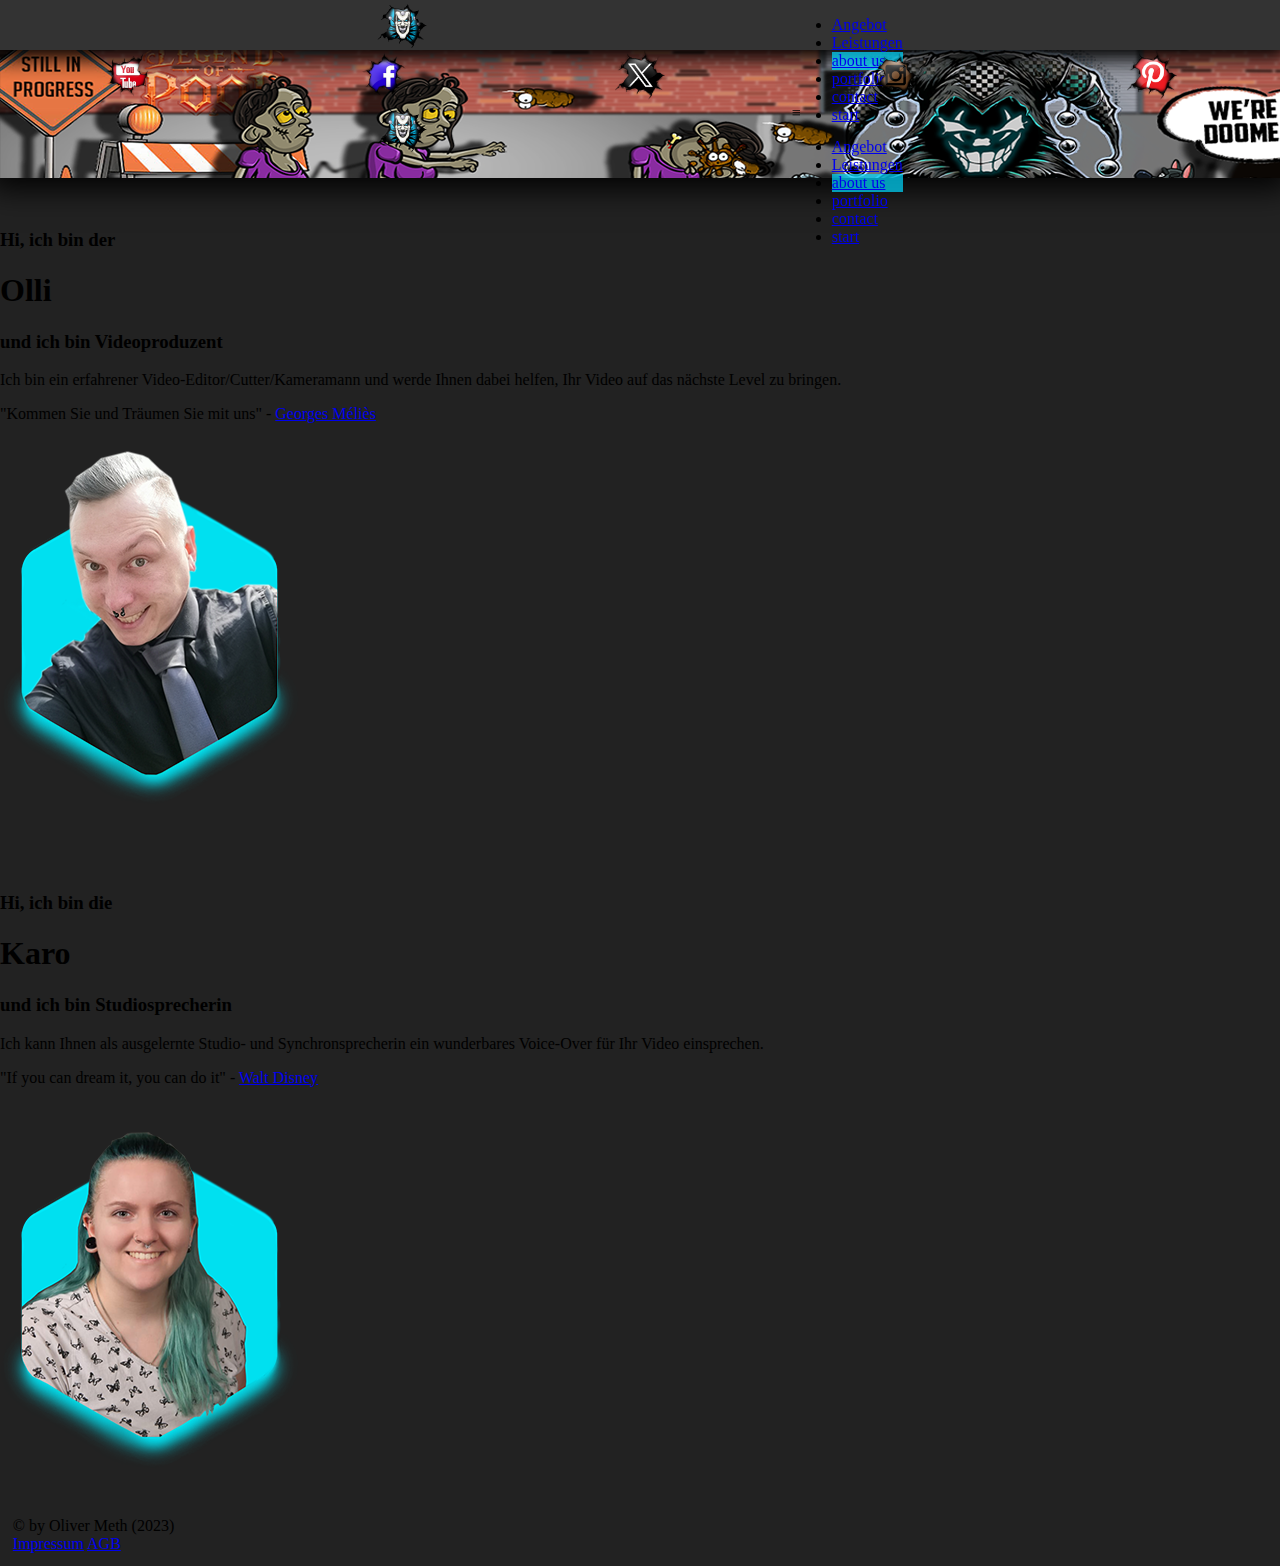
<file: about-us.html>
<!DOCTYPE html>
<html lang="de">
  <head>
    <meta charset="UTF-8" />
    <meta name="viewport" content="width=device-width, initial-scale=1.0" />
    <title>About Us</title>

    <!-- FAVICON -->

    <link
      rel="apple-touch-icon"
      sizes="180x180"
      href="src/img/favicons/apple-touch-icon.png"
    />
    <link
      rel="icon"
      type="image/png"
      sizes="32x32"
      href="src/img/favicons/favicon-32x32.png"
    />
    <link
      rel="icon"
      type="image/png"
      sizes="16x16"
      href="src/img/favicons/favicon-16x16.png"
    />
    <link rel="manifest" href="src/img/favicons/site.webmanifest" />
    <link
      rel="mask-icon"
      href="src/img/favicons/safari-pinned-tab.svg"
      color="#505050"
    />
    <link rel="shortcut icon" href="src/img/favicons/favicon.ico" />
    <meta name="msapplication-TileColor" content="#505050" />
    <meta
      name="msapplication-config"
      content="src/img/favicons/browserconfig.xml"
    />
    <meta name="theme-color" content="#ffffff" />

    <!-- AUTOREN-STYLESHEET -->

    <link rel="stylesheet" type="text/css" href="src/css/styles.css" />
  </head>

  <body>
    <!-- NAVIGATIONLEISTE-DESKTOP -->
    <div id="mainContainer">
    <nav id="header-nav">
      <div class="container" id="desktop-nav">
        <div class="row">
          <div class="col-6">
            <a href="./" class="logo-link">
              <img src="src/img/logo.gif" alt="Logo" />
            </a>
            <ul>
              <li><a href="angebot.html">Angebot</a></li>
              <li><a href="leistungen.html">Leistungen</a></li>
              <li class="active"><a href="about-us.html">about us</a></li>
              <li><a href="portfolio.html">portfolio</a></li>
              <li><a href="kontakt.html">contact</a></li>
              <li><a href="./">start</a></li>
            </ul>
          </div>
        </div>
      </div>

      <!-- Socialmedia-Bar -->

      <div class="social">
        <a
          href="https://www.youtube.com/@inYaFace-_-Pictures"
          class="youtube"
        >
          <img src="src/social/youtube.png" alt="youtube" />
        </a><br>
        <a href="https://www.facebook.com/FilmeInDeinGesicht" class="facebook">
          <img src="src/social/facebook.png" alt="facebook" />
        </a><br>
        <a href="https://x.com/inyafacepicture" class="twitter">
          <img src="src/social/x.png" alt="twitter" />
        </a><br>
        <a href="https://www.instagram.com/inyaface_pictures/" class="instagram">
          <img src="src/social/insta.png" alt="instagram" />
        </a><br>
        <a href="https://de.pinterest.com/inyaface_pictures/" class="pinterest">
          <img src="src/social/pinterest.png" alt="pinterest" />
        </a>
      </div>

      <!-- NAVIGATIONLEISTE-MOBIL -->

      <div class="container" id="mobile-nav">
        <div class="row">
          <div class="col-6">
            <a href="./" class="logo-link">
              <img src="src/img/logo.gif" alt="Logo" />
            </a>

            <div class="clearfix" id="mobile-nav-dropdown">
              <div id="mobile-nav-button"><span>&equiv;</span></div>

              <div class="clearfix" id="mobile-nav-content">
                <ul>
                  <li><a href="angebot.html">Angebot</a></li>
                  <li><a href="leistungen.html">Leistungen</a></li>
                  <li class="active"><a href="about-us.html">about us</a></li>
                  <li><a href="portfolio.html">portfolio</a></li>
                  <li><a href="kontakt.html">contact</a></li>
                  <li><a href="./">start</a></li>
                </ul>
              </div>
            </div>
          </div>
        </div>
      </div>
    </nav>

    <!-- HEADER -->

    <header id="header-banner"></header>

    <!-- ÜBER-UNS-BEREICH -->

  <body>
    <section class="home" id="home">
      <div class="home-content">
        <h3>Hi, ich bin der</h3>
        <h1>Olli</h1>
        <h3>und ich bin <span>Videoproduzent</span></h3>
        <p>
          Ich bin ein erfahrener Video-Editor/Cutter/Kameramann und werde Ihnen
          dabei helfen, Ihr Video auf das nächste Level zu bringen.
        </p>
        <p id="zitat1">
          "Kommen Sie und Träumen Sie mit uns" -
          <a href="https://de.wikipedia.org/wiki/Georges_M%C3%A9li%C3%A8s">
            Georges Méliès</a
          >
        </p>
      </div>
      <div class="home-img">
        <img src="src/img/olli.png" alt="" />
      </div>
    </section>
    <section class="home2" id="home2">
      <div class="home2-content">
        <h3>Hi, ich bin die</h3>
        <h1>Karo</h1>
        <h3>und ich bin <span>Studiosprecherin</span></h3>
        <p>
          Ich kann Ihnen als ausgelernte Studio- und Synchronsprecherin ein
          wunderbares Voice-Over für Ihr Video einsprechen.
        </p>
        <p id="zitat2">
          "If you can dream it, you can do it" -
          <a href="https://de.wikipedia.org/wiki/Walt_Disney">Walt Disney </a>
        </p>
      </div>
      <div class="home-img">
        <img src="src/img/karo.png" alt="" />
      </div>
    </section>

   <!-- FOOTER -->

   <footer id="footer">
    <div class="container">
      <div class="row">
        <div class="col-6">
          <span>© by Oliver Meth (2023)</span>
          <nav id="footer-nav">
            <a href="impressum.html">Impressum</a>
            <a href="agb.html">AGB</a>
          </nav>
        </div>
      </div>
    </div>
  </footer>
  <script defer>
    document.addEventListener("touchstart", function () {}, true);
  </script>


  </body>
</html>
</file>
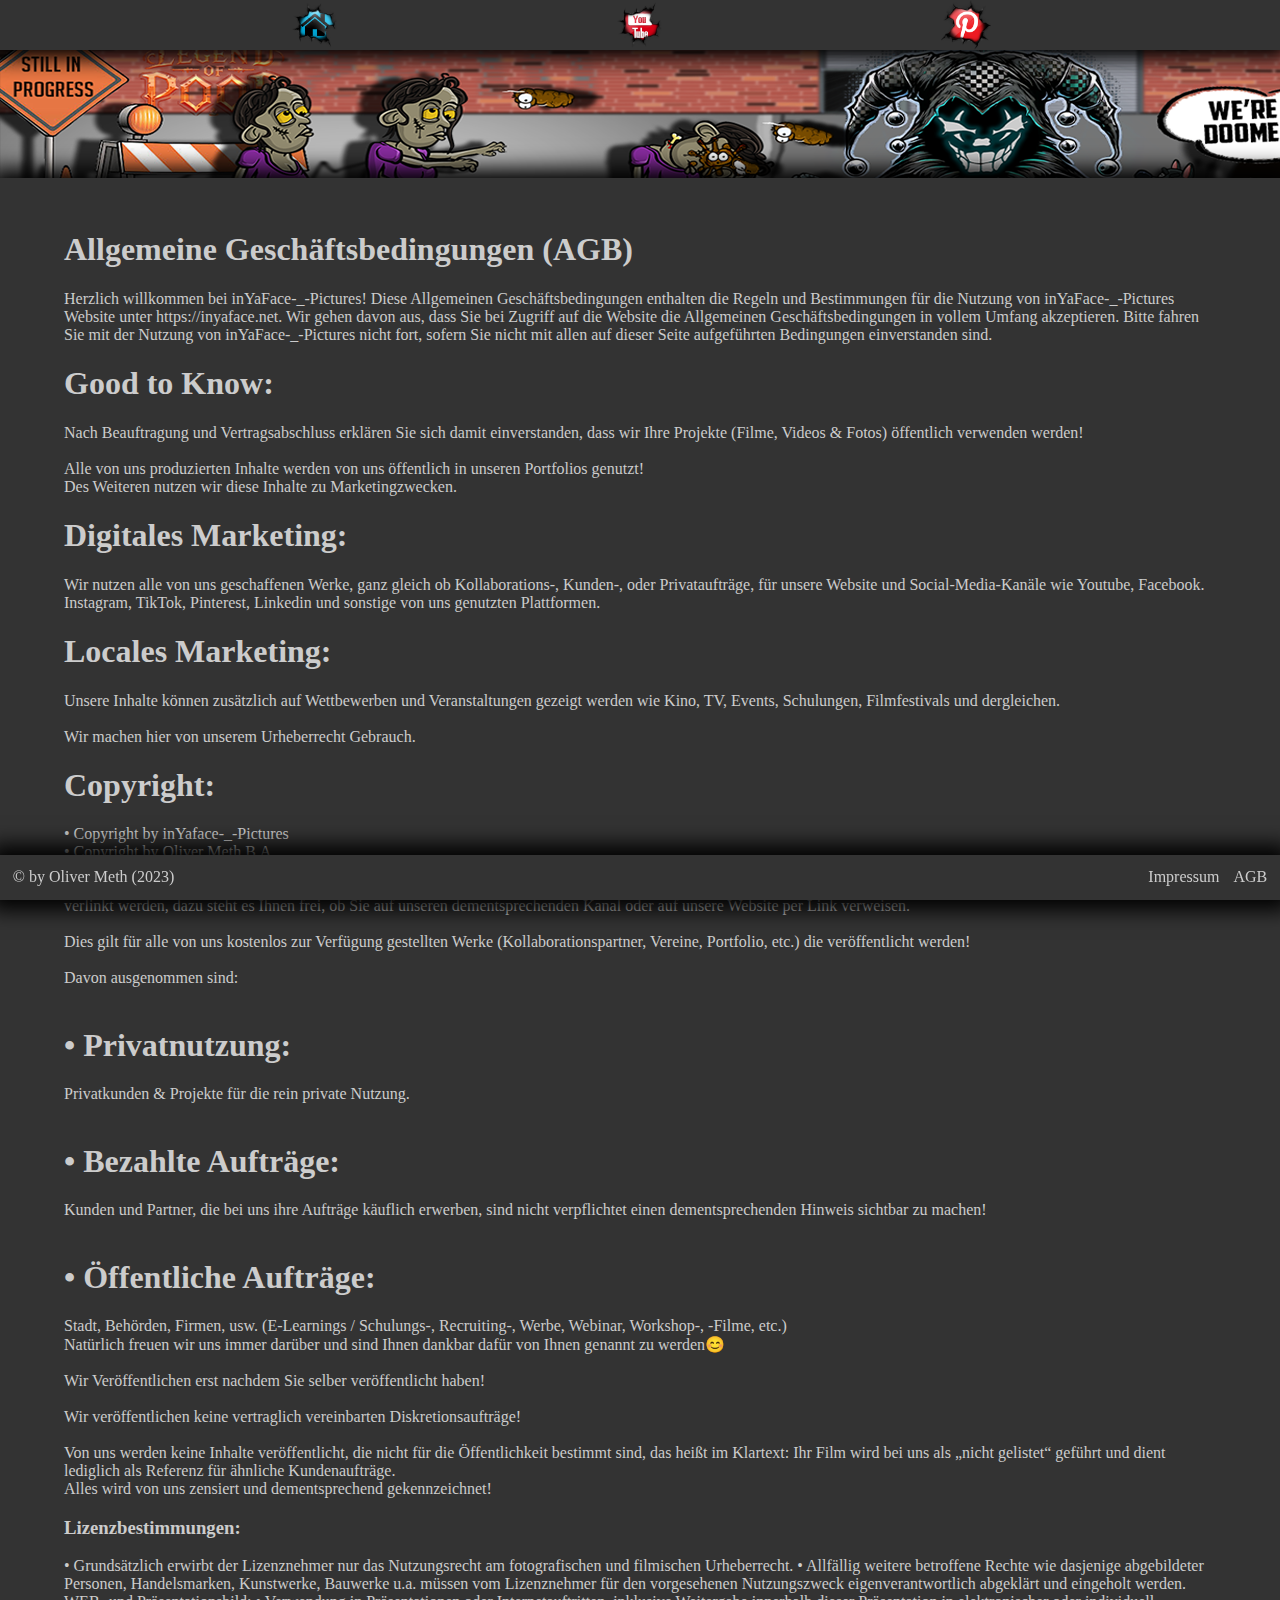
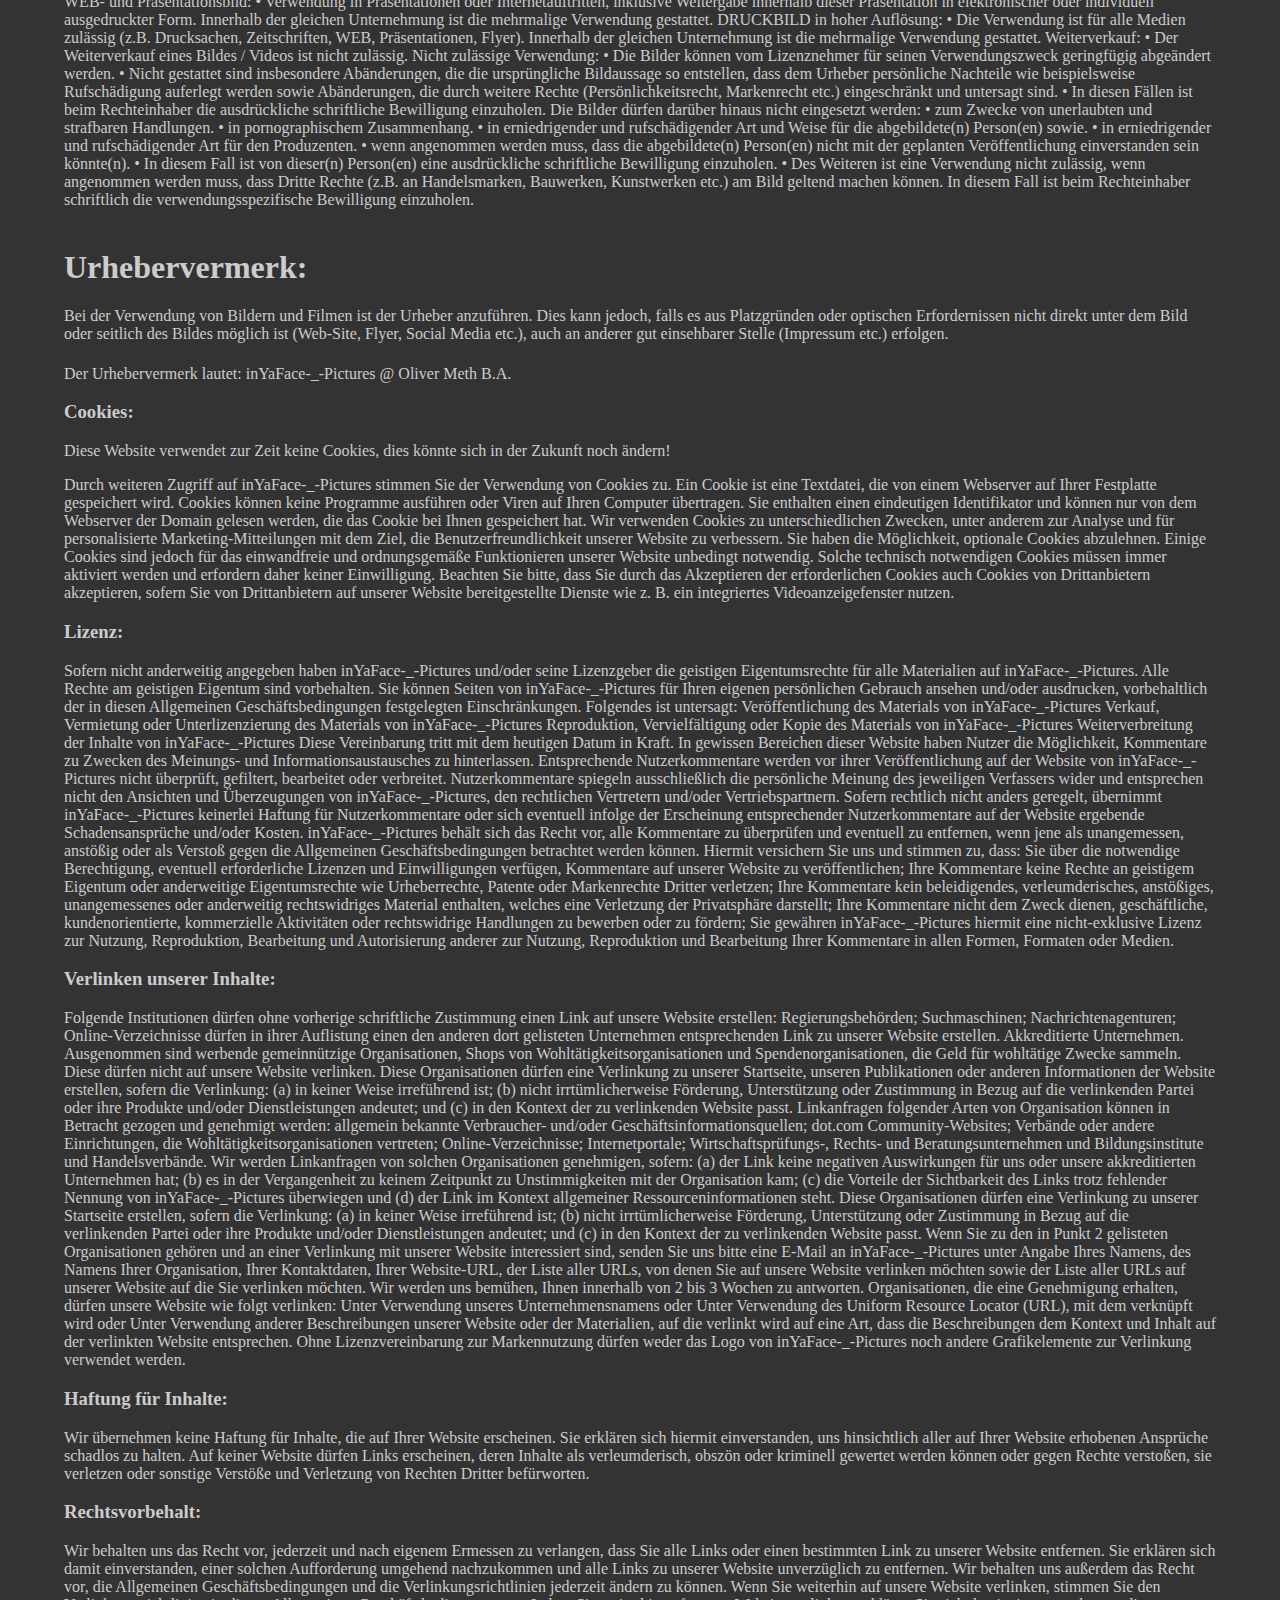
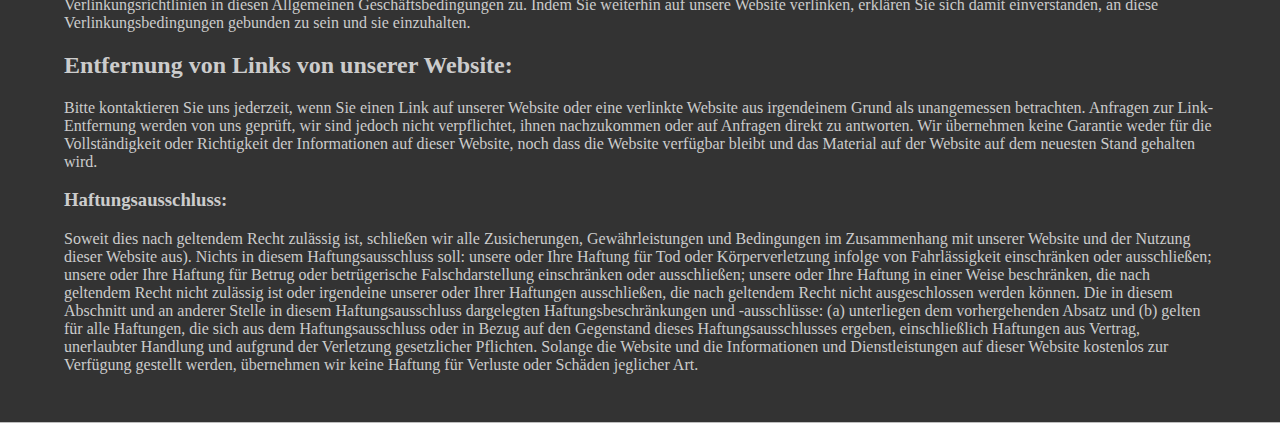
<file: agb.html>
<!DOCTYPE html>
<html lang="de">
  <head>
    <meta charset="UTF-8" />
    <meta name="viewport" content="width=device-width, initial-scale=1.0" />
    <title>AGB´s</title>

    <!-- FAVICON -->

    <link
      rel="apple-touch-icon"
      sizes="180x180"
      href="src/img/favicons/apple-touch-icon.png"
    />
    <link
      rel="icon"
      type="image/png"
      sizes="32x32"
      href="src/img/favicons/favicon-32x32.png"
    />
    <link
      rel="icon"
      type="image/png"
      sizes="16x16"
      href="src/img/favicons/favicon-16x16.png"
    />
    <link rel="manifest" href="src/img/favicons/site.webmanifest" />
    <link
      rel="mask-icon"
      href="src/img/favicons/safari-pinned-tab.svg"
      color="#505050"
    />
    <link rel="shortcut icon" href="src/img/favicons/favicon.ico" />
    <meta name="msapplication-TileColor" content="#505050" />
    <meta
      name="msapplication-config"
      content="src/img/favicons/browserconfig.xml"
    />
    <meta name="theme-color" content="#ffffff" />

    <!-- AUTOREN-STYLESHEET -->

    <link rel="stylesheet" type="text/css" href="src/css/styles.css" />
  </head>
    
   <!-- SMOOTH SCROLL -->
<style>
  html {
    scroll-behavior: smooth;
  }
</style>
</head>

<body>

<!-- NAVIGATIONLEISTE-DESKTOP -->
<div id="mainContainer">
  <nav id="header-nav">
    <div class="container" id="desktop-nav">
      <div class="row">
        <div class="col-6">
          <a href="./" class="logo-link">
            <img src="src/img/home.png" alt="Logo" />
          </a>
          <a href="https://www.youtube.com/@inYaFace-_-Pictures" class="youtube">
            <img src="src/social/youtube.png" alt="youtube" />
          </a>
          <a href="https://de.pinterest.com/inyaface_pictures/" class="pinterest">
            <img src="src/social/pinterest.png" alt="pinterest" />
          </a>
        </div>
      </div>
    </div>
  </nav>

    <!-- HEADER -->

    <header id="header-banner"></header>

    <!-- AGBs -->

    <section class="agb">
      <article class="agb-box">
        <h1>Allgemeine Geschäftsbedingungen (AGB)</h1>
        <p>
          Herzlich willkommen bei inYaFace-_-Pictures! Diese Allgemeinen
          Geschäftsbedingungen enthalten die Regeln und Bestimmungen für die
          Nutzung von inYaFace-_-Pictures Website unter https://inyaface.net.
          Wir gehen davon aus, dass Sie bei Zugriff auf die Website die
          Allgemeinen Geschäftsbedingungen in vollem Umfang akzeptieren. Bitte
          fahren Sie mit der Nutzung von inYaFace-_-Pictures nicht fort, sofern
          Sie nicht mit allen auf dieser Seite aufgeführten Bedingungen
          einverstanden sind.
        </p>
        <p>
          <h1>Good to Know:</h1>Nach Beauftragung und Vertragsabschluss
          erklären Sie sich damit einverstanden, dass wir Ihre Projekte (Filme,
          Videos & Fotos) öffentlich verwenden werden! <br /><br />Alle von uns
          produzierten Inhalte werden von uns öffentlich in unseren Portfolios
          genutzt! <br />Des Weiteren nutzen wir diese Inhalte zu
          Marketingzwecken. <br /><h1>Digitales Marketing:</h1>Wir
          nutzen alle von uns geschaffenen Werke, ganz gleich ob
          Kollaborations-, Kunden-, oder Privataufträge, für unsere Website und
          Social-Media-Kanäle wie Youtube, Facebook. Instagram, TikTok,
          Pinterest, Linkedin und sonstige von uns genutzten Plattformen.<br />
          <h1>Locales Marketing:</h1>Unsere Inhalte können zusätzlich auf
          Wettbewerben und Veranstaltungen gezeigt werden wie Kino, TV, Events,
          Schulungen, Filmfestivals und dergleichen. <br /><br />Wir machen hier
          von unserem Urheberrecht Gebrauch. <br /><h1>Copyright:</h1>
          • Copyright by inYaface-_-Pictures <br />• Copyright by
          Oliver Meth B.A. <br /><br />Unsere Werke müssen gekennzeichnet
          werden, dazu reicht unser Logo im Bild / Video an einer geeigneten
          Position, zusätzlich müssen wir in der Beschreibung genannt und auch
          verlinkt werden, dazu steht es Ihnen frei, ob Sie auf unseren
          dementsprechenden Kanal oder auf unsere Website per Link verweisen.<br /><br />
          Dies gilt für alle von uns kostenlos zur Verfügung gestellten Werke
          (Kollaborationspartner, Vereine, Portfolio, etc.) die veröffentlicht
          werden! <br /><br />Davon ausgenommen sind: <br /><br /><h1>•
          Privatnutzung:</h1>Privatkunden & Projekte für die rein
          private Nutzung. <br /><br /><h1>• Bezahlte Aufträge:</h1>Kunden
          und Partner, die bei uns ihre Aufträge käuflich erwerben, sind nicht
          verpflichtet einen dementsprechenden Hinweis sichtbar zu machen!
          <br /><br /><h1>• Öffentliche Aufträge:</h1>Stadt, Behörden, Firmen, usw.
          (E-Learnings / Schulungs-, Recruiting-, Werbe, Webinar, Workshop-,
          -Filme, etc.) <br />Natürlich freuen wir uns immer darüber und sind
          Ihnen dankbar dafür von Ihnen genannt zu werden😊 <br /><br />Wir Veröffentlichen erst nachdem Sie selber veröffentlicht haben!<br /><br />Wir
          veröffentlichen keine vertraglich vereinbarten Diskretionsaufträge!
          <br /><br />Von uns werden keine Inhalte veröffentlicht, die nicht für
          die Öffentlichkeit bestimmt sind, das heißt im Klartext: Ihr Film wird
          bei uns als „nicht gelistet“ geführt und dient lediglich als Referenz
          für ähnliche Kundenaufträge. <br />Alles wird von uns zensiert und
          dementsprechend gekennzeichnet!
        </p>
        <h3>Lizenzbestimmungen:</h3>
        <p>
          
•	Grundsätzlich erwirbt der Lizenznehmer nur das Nutzungsrecht am fotografischen und filmischen Urheberrecht.
•	Allfällig weitere betroffene Rechte wie dasjenige abgebildeter Personen, Handelsmarken, Kunstwerke, Bauwerke u.a. müssen vom Lizenznehmer für den vorgesehenen Nutzungszweck eigenverantwortlich abgeklärt und eingeholt werden.

WEB- und Präsentationsbild:
•	Verwendung in Präsentationen oder Internetauftritten, inklusive Weitergabe innerhalb dieser Präsentation in elektronischer oder individuell ausgedruckter Form. Innerhalb der gleichen Unternehmung ist die mehrmalige Verwendung gestattet.
DRUCKBILD in hoher Auflösung:
•	Die Verwendung ist für alle Medien zulässig (z.B. Drucksachen, Zeitschriften, WEB,
Präsentationen, Flyer). Innerhalb der gleichen Unternehmung ist die mehrmalige Verwendung gestattet.
Weiterverkauf:
•	Der Weiterverkauf eines Bildes / Videos ist nicht zulässig.
Nicht zulässige Verwendung:
•	Die Bilder können vom Lizenznehmer für seinen Verwendungszweck geringfügig abgeändert werden.
•	Nicht gestattet sind insbesondere Abänderungen, die die ursprüngliche Bildaussage so entstellen,
dass dem Urheber persönliche Nachteile wie beispielsweise Rufschädigung auferlegt werden sowie Abänderungen, die durch weitere Rechte (Persönlichkeitsrecht, Markenrecht etc.) eingeschränkt und untersagt sind. 
•	In diesen Fällen ist beim Rechteinhaber die ausdrückliche schriftliche Bewilligung
einzuholen.
Die Bilder dürfen darüber hinaus nicht eingesetzt werden:
•	zum Zwecke von unerlaubten und strafbaren Handlungen.
•	in pornographischem Zusammenhang.
•	in erniedrigender und rufschädigender Art und Weise für die abgebildete(n) Person(en) sowie.
•	in erniedrigender und rufschädigender Art für den Produzenten.
•	wenn angenommen werden muss, dass die abgebildete(n) Person(en) nicht mit der geplanten Veröffentlichung einverstanden sein könnte(n). 
•	In diesem Fall ist von dieser(n) Person(en) eine ausdrückliche schriftliche Bewilligung einzuholen.
•	Des Weiteren ist eine Verwendung nicht zulässig, wenn angenommen werden muss, dass Dritte Rechte (z.B. an Handelsmarken, Bauwerken, Kunstwerken etc.) am Bild geltend machen können. In diesem Fall ist beim Rechteinhaber schriftlich die verwendungsspezifische Bewilligung einzuholen.
<br /><br /><h1>Urhebervermerk:</h1>
Bei der Verwendung von Bildern und Filmen ist der Urheber anzuführen. Dies kann jedoch, falls es aus Platzgründen oder optischen Erfordernissen nicht direkt unter dem Bild oder seitlich des Bildes möglich ist (Web-Site, Flyer, Social Media etc.), auch an anderer gut einsehbarer Stelle (Impressum etc.) erfolgen.

<h1></h1>Der Urhebervermerk lautet: inYaFace-_-Pictures @ Oliver Meth B.A.</h1>

        </p>
        <h3>Cookies:</h3>
        <p>
          Diese Website verwendet zur Zeit keine Cookies, dies könnte sich in
          der Zukunft noch ändern!
        </p>
        <p>
          Durch weiteren Zugriff auf inYaFace-_-Pictures stimmen Sie der
          Verwendung von Cookies zu. Ein Cookie ist eine Textdatei, die von
          einem Webserver auf Ihrer Festplatte gespeichert wird. Cookies können
          keine Programme ausführen oder Viren auf Ihren Computer übertragen.
          Sie enthalten einen eindeutigen Identifikator und können nur von dem
          Webserver der Domain gelesen werden, die das Cookie bei Ihnen
          gespeichert hat. Wir verwenden Cookies zu unterschiedlichen Zwecken,
          unter anderem zur Analyse und für personalisierte
          Marketing-Mitteilungen mit dem Ziel, die Benutzerfreundlichkeit
          unserer Website zu verbessern. Sie haben die Möglichkeit, optionale
          Cookies abzulehnen. Einige Cookies sind jedoch für das einwandfreie
          und ordnungsgemäße Funktionieren unserer Website unbedingt notwendig.
          Solche technisch notwendigen Cookies müssen immer aktiviert werden und
          erfordern daher keiner Einwilligung. Beachten Sie bitte, dass Sie
          durch das Akzeptieren der erforderlichen Cookies auch Cookies von
          Drittanbietern akzeptieren, sofern Sie von Drittanbietern auf unserer
          Website bereitgestellte Dienste wie z. B. ein integriertes
          Videoanzeigefenster nutzen.
        </p>
        <h3>Lizenz:</h3>
        <p>
          Sofern nicht anderweitig angegeben haben inYaFace-_-Pictures und/oder
          seine Lizenzgeber die geistigen Eigentumsrechte für alle Materialien
          auf inYaFace-_-Pictures. Alle Rechte am geistigen Eigentum sind
          vorbehalten. Sie können Seiten von inYaFace-_-Pictures für Ihren
          eigenen persönlichen Gebrauch ansehen und/oder ausdrucken,
          vorbehaltlich der in diesen Allgemeinen Geschäftsbedingungen
          festgelegten Einschränkungen. Folgendes ist untersagt:
          Veröffentlichung des Materials von inYaFace-_-Pictures Verkauf,
          Vermietung oder Unterlizenzierung des Materials von
          inYaFace-_-Pictures Reproduktion, Vervielfältigung oder Kopie des
          Materials von inYaFace-_-Pictures Weiterverbreitung der Inhalte von
          inYaFace-_-Pictures Diese Vereinbarung tritt mit dem heutigen Datum in
          Kraft. In gewissen Bereichen dieser Website haben Nutzer die
          Möglichkeit, Kommentare zu Zwecken des Meinungs- und
          Informationsaustausches zu hinterlassen. Entsprechende
          Nutzerkommentare werden vor ihrer Veröffentlichung auf der Website von
          inYaFace-_-Pictures nicht überprüft, gefiltert, bearbeitet oder
          verbreitet. Nutzerkommentare spiegeln ausschließlich die persönliche
          Meinung des jeweiligen Verfassers wider und entsprechen nicht den
          Ansichten und Überzeugungen von inYaFace-_-Pictures, den rechtlichen
          Vertretern und/oder Vertriebspartnern. Sofern rechtlich nicht anders
          geregelt, übernimmt inYaFace-_-Pictures keinerlei Haftung für
          Nutzerkommentare oder sich eventuell infolge der Erscheinung
          entsprechender Nutzerkommentare auf der Website ergebende
          Schadensansprüche und/oder Kosten. inYaFace-_-Pictures behält sich das
          Recht vor, alle Kommentare zu überprüfen und eventuell zu entfernen,
          wenn jene als unangemessen, anstößig oder als Verstoß gegen die
          Allgemeinen Geschäftsbedingungen betrachtet werden können. Hiermit
          versichern Sie uns und stimmen zu, dass: Sie über die notwendige
          Berechtigung, eventuell erforderliche Lizenzen und Einwilligungen
          verfügen, Kommentare auf unserer Website zu veröffentlichen; Ihre
          Kommentare keine Rechte an geistigem Eigentum oder anderweitige
          Eigentumsrechte wie Urheberrechte, Patente oder Markenrechte Dritter
          verletzen; Ihre Kommentare kein beleidigendes, verleumderisches,
          anstößiges, unangemessenes oder anderweitig rechtswidriges Material
          enthalten, welches eine Verletzung der Privatsphäre darstellt; Ihre
          Kommentare nicht dem Zweck dienen, geschäftliche, kundenorientierte,
          kommerzielle Aktivitäten oder rechtswidrige Handlungen zu bewerben
          oder zu fördern; Sie gewähren inYaFace-_-Pictures hiermit eine
          nicht-exklusive Lizenz zur Nutzung, Reproduktion, Bearbeitung und
          Autorisierung anderer zur Nutzung, Reproduktion und Bearbeitung Ihrer
          Kommentare in allen Formen, Formaten oder Medien.
        </p>
        <h3>Verlinken unserer Inhalte:</h3>
        <p>
          Folgende Institutionen dürfen ohne vorherige schriftliche Zustimmung
          einen Link auf unsere Website erstellen: Regierungsbehörden;
          Suchmaschinen; Nachrichtenagenturen; Online-Verzeichnisse dürfen in
          ihrer Auflistung einen den anderen dort gelisteten Unternehmen
          entsprechenden Link zu unserer Website erstellen. Akkreditierte
          Unternehmen. Ausgenommen sind werbende gemeinnützige Organisationen,
          Shops von Wohltätigkeitsorganisationen und Spendenorganisationen, die
          Geld für wohltätige Zwecke sammeln. Diese dürfen nicht auf unsere
          Website verlinken. Diese Organisationen dürfen eine Verlinkung zu
          unserer Startseite, unseren Publikationen oder anderen Informationen
          der Website erstellen, sofern die Verlinkung: (a) in keiner Weise
          irreführend ist; (b) nicht irrtümlicherweise Förderung, Unterstützung
          oder Zustimmung in Bezug auf die verlinkenden Partei oder ihre
          Produkte und/oder Dienstleistungen andeutet; und (c) in den Kontext
          der zu verlinkenden Website passt. Linkanfragen folgender Arten von
          Organisation können in Betracht gezogen und genehmigt werden:
          allgemein bekannte Verbraucher- und/oder Geschäftsinformationsquellen;
          dot.com Community-Websites; Verbände oder andere Einrichtungen, die
          Wohltätigkeitsorganisationen vertreten; Online-Verzeichnisse;
          Internetportale; Wirtschaftsprüfungs-, Rechts- und
          Beratungsunternehmen und Bildungsinstitute und Handelsverbände. Wir
          werden Linkanfragen von solchen Organisationen genehmigen, sofern: (a)
          der Link keine negativen Auswirkungen für uns oder unsere
          akkreditierten Unternehmen hat; (b) es in der Vergangenheit zu keinem
          Zeitpunkt zu Unstimmigkeiten mit der Organisation kam; (c) die
          Vorteile der Sichtbarkeit des Links trotz fehlender Nennung von
          inYaFace-_-Pictures überwiegen und (d) der Link im Kontext allgemeiner
          Ressourceninformationen steht. Diese Organisationen dürfen eine
          Verlinkung zu unserer Startseite erstellen, sofern die Verlinkung: (a)
          in keiner Weise irreführend ist; (b) nicht irrtümlicherweise
          Förderung, Unterstützung oder Zustimmung in Bezug auf die verlinkenden
          Partei oder ihre Produkte und/oder Dienstleistungen andeutet; und (c)
          in den Kontext der zu verlinkenden Website passt. Wenn Sie zu den in
          Punkt 2 gelisteten Organisationen gehören und an einer Verlinkung mit
          unserer Website interessiert sind, senden Sie uns bitte eine E-Mail an
          inYaFace-_-Pictures unter Angabe Ihres Namens, des Namens Ihrer
          Organisation, Ihrer Kontaktdaten, Ihrer Website-URL, der Liste aller
          URLs, von denen Sie auf unsere Website verlinken möchten sowie der
          Liste aller URLs auf unserer Website auf die Sie verlinken möchten.
          Wir werden uns bemühen, Ihnen innerhalb von 2 bis 3 Wochen zu
          antworten. Organisationen, die eine Genehmigung erhalten, dürfen
          unsere Website wie folgt verlinken: Unter Verwendung unseres
          Unternehmensnamens oder Unter Verwendung des Uniform Resource Locator
          (URL), mit dem verknüpft wird oder Unter Verwendung anderer
          Beschreibungen unserer Website oder der Materialien, auf die verlinkt
          wird auf eine Art, dass die Beschreibungen dem Kontext und Inhalt auf
          der verlinkten Website entsprechen. Ohne Lizenzvereinbarung zur
          Markennutzung dürfen weder das Logo von inYaFace-_-Pictures noch
          andere Grafikelemente zur Verlinkung verwendet werden.
        </p>
        <h3>Haftung für Inhalte:</h3>
        <p>
          Wir übernehmen keine Haftung für Inhalte, die auf Ihrer Website
          erscheinen. Sie erklären sich hiermit einverstanden, uns hinsichtlich
          aller auf Ihrer Website erhobenen Ansprüche schadlos zu halten. Auf
          keiner Website dürfen Links erscheinen, deren Inhalte als
          verleumderisch, obszön oder kriminell gewertet werden können oder
          gegen Rechte verstoßen, sie verletzen oder sonstige Verstöße und
          Verletzung von Rechten Dritter befürworten.
        </p>
        <h3>Rechtsvorbehalt:</h3>
        <p>
          Wir behalten uns das Recht vor, jederzeit und nach eigenem Ermessen zu
          verlangen, dass Sie alle Links oder einen bestimmten Link zu unserer
          Website entfernen. Sie erklären sich damit einverstanden, einer
          solchen Aufforderung umgehend nachzukommen und alle Links zu unserer
          Website unverzüglich zu entfernen. Wir behalten uns außerdem das Recht
          vor, die Allgemeinen Geschäftsbedingungen und die
          Verlinkungsrichtlinien jederzeit ändern zu können. Wenn Sie weiterhin
          auf unsere Website verlinken, stimmen Sie den Verlinkungsrichtlinien
          in diesen Allgemeinen Geschäftsbedingungen zu. Indem Sie weiterhin auf
          unsere Website verlinken, erklären Sie sich damit einverstanden, an
          diese Verlinkungsbedingungen gebunden zu sein und sie einzuhalten.
        </p>

        <h2>Entfernung von Links von unserer Website:</h2>
        <p>
          Bitte kontaktieren Sie uns jederzeit, wenn Sie einen Link auf unserer
          Website oder eine verlinkte Website aus irgendeinem Grund als
          unangemessen betrachten. Anfragen zur Link-Entfernung werden von uns
          geprüft, wir sind jedoch nicht verpflichtet, ihnen nachzukommen oder
          auf Anfragen direkt zu antworten. Wir übernehmen keine Garantie weder
          für die Vollständigkeit oder Richtigkeit der Informationen auf dieser
          Website, noch dass die Website verfügbar bleibt und das Material auf
          der Website auf dem neuesten Stand gehalten wird.
        </p>

        <h3>Haftungsausschluss:</h3>
        <p>
          Soweit dies nach geltendem Recht zulässig ist, schließen wir alle
          Zusicherungen, Gewährleistungen und Bedingungen im Zusammenhang mit
          unserer Website und der Nutzung dieser Website aus). Nichts in diesem
          Haftungsausschluss soll: unsere oder Ihre Haftung für Tod oder
          Körperverletzung infolge von Fahrlässigkeit einschränken oder
          ausschließen; unsere oder Ihre Haftung für Betrug oder betrügerische
          Falschdarstellung einschränken oder ausschließen; unsere oder Ihre
          Haftung in einer Weise beschränken, die nach geltendem Recht nicht
          zulässig ist oder irgendeine unserer oder Ihrer Haftungen
          ausschließen, die nach geltendem Recht nicht ausgeschlossen werden
          können. Die in diesem Abschnitt und an anderer Stelle in diesem
          Haftungsausschluss dargelegten Haftungsbeschränkungen und
          -ausschlüsse: (a) unterliegen dem vorhergehenden Absatz und (b) gelten
          für alle Haftungen, die sich aus dem Haftungsausschluss oder in Bezug
          auf den Gegenstand dieses Haftungsausschlusses ergeben, einschließlich
          Haftungen aus Vertrag, unerlaubter Handlung und aufgrund der
          Verletzung gesetzlicher Pflichten. Solange die Website und die
          Informationen und Dienstleistungen auf dieser Website kostenlos zur
          Verfügung gestellt werden, übernehmen wir keine Haftung für Verluste
          oder Schäden jeglicher Art.
        </p>
      </article>
    </section>


    <!-- FOOTER -->

    <footer id="footer-start">
      <div class="container">
        <div class="row">
          <div class="col-6">
            <span>© by Oliver Meth (2023)</span>
            <nav id="footer-start-nav">
              <a href="impressum.html">Impressum</a>
              <a href="agb.html">AGB</a>
            </nav>
          </div>
        </div>
      </div>
    </footer>
    <script defer>
      document.addEventListener("touchstart", function () {}, true);
    </script>
  </body>
</html>
</file>
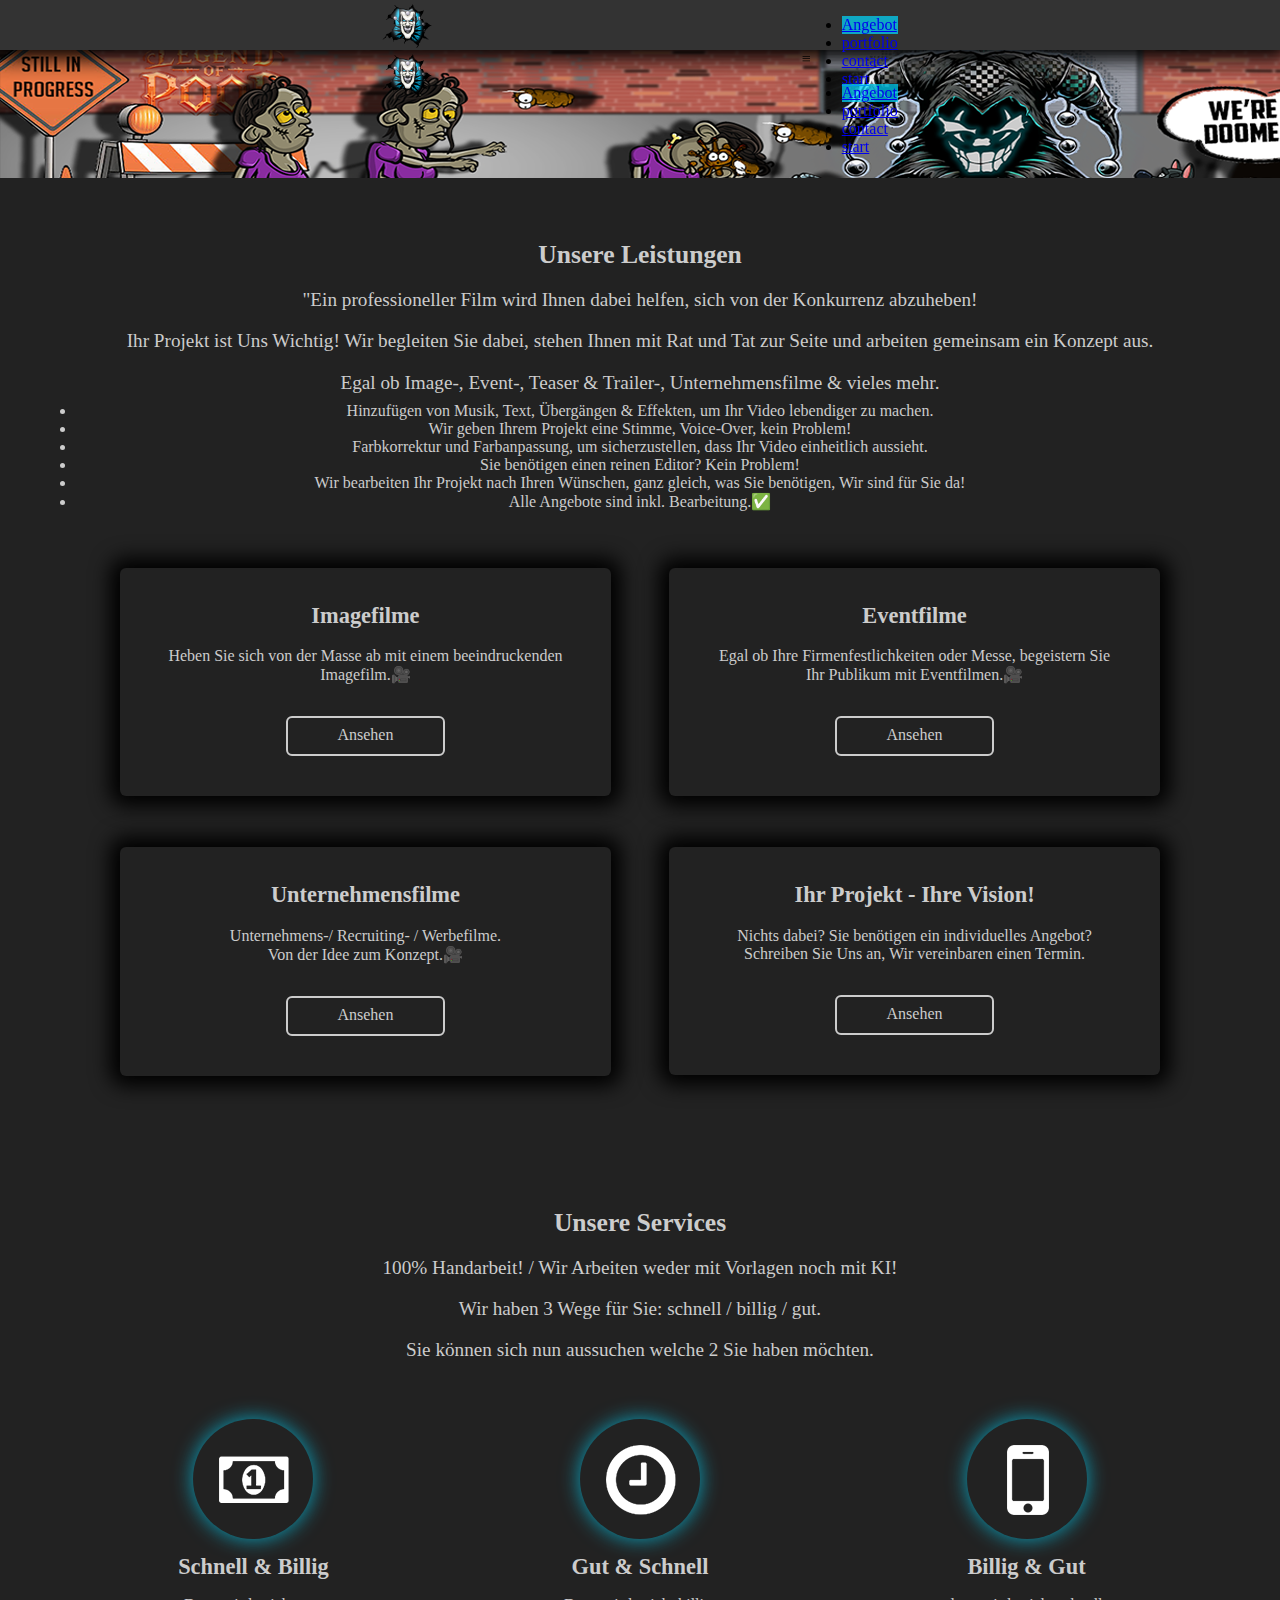
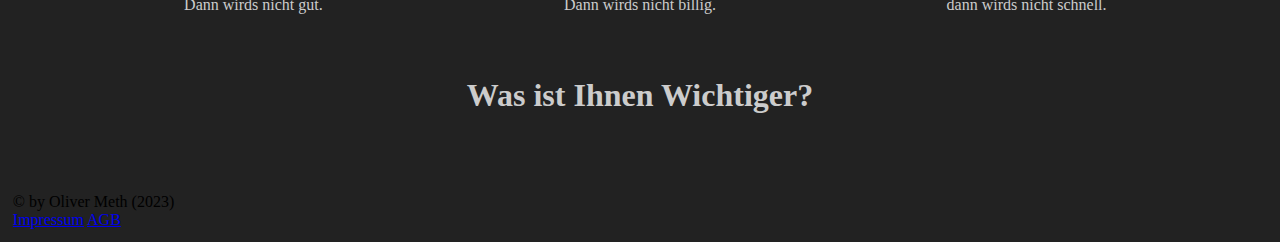
<file: angebot.html>
<!DOCTYPE html>
<html lang="de">

<head>
  <meta charset="UTF-8" />
  <meta name="viewport" content="width=device-width, initial-scale=1.0" />
  <title>Angebot</title>

  <!-- FAVICON -->

  <link rel="apple-touch-icon" sizes="180x180" href="src/img/favicons/apple-touch-icon.png" />
  <link rel="icon" type="image/png" sizes="32x32" href="src/img/favicons/favicon-32x32.png" />
  <link rel="icon" type="image/png" sizes="16x16" href="src/img/favicons/favicon-16x16.png" />
  <link rel="manifest" href="src/img/favicons/site.webmanifest" />
  <link rel="mask-icon" href="src/img/favicons/safari-pinned-tab.svg" color="#505050" />
  <link rel="shortcut icon" href="src/img/favicons/favicon.ico" />
  <meta name="msapplication-TileColor" content="#505050" />
  <meta name="msapplication-config" content="src/img/favicons/browserconfig.xml" />
  <meta name="theme-color" content="#ffffff" />

  <!-- AUTOREN-STYLESHEET -->

  <link rel="stylesheet" type="text/css" href="src/css/styles.css" />
</head>

<body>

  <!-- NAVIGATIONLEISTE-DESKTOP -->
  <div id="mainContainer">
  <nav id="header-nav">
    <div class="container" id="desktop-nav">
      <div class="row">
        <div class="col-6">
          <a href="./" class="logo-link">
            <img src="src/img/logo.gif" alt="Logo" />
          </a>
          <ul>
            <li class="active">
              <a href="angebot.html">Angebot</a></li>
            <li><a href="portfolio.html">portfolio</a></li>
            <li><a href="kontakt.html">contact</a></li>
            <li><a href="./">start</a></li>
          </ul>
        </div>
      </div>
    </div>

    <!-- NAVIGATIONLEISTE-MOBIL -->

    <div class="container" id="mobile-nav">
      <div class="row">
        <div class="col-6">
          <a href="./" class="logo-link">
            <img src="src/img/logo.gif" alt="Logo" />
          </a>

          <div class="clearfix" id="mobile-nav-dropdown">
            <div id="mobile-nav-button"><span>&equiv;</span></div>

            <div class="clearfix" id="mobile-nav-content">
              <ul>
                <li class="active">
                  <a href="angebot.html">Angebot</a></li>
                <li><a href="portfolio.html">portfolio</a></li>
                <li><a href="kontakt.html">contact</a></li>
                <li><a href="./">start</a></li>
              </ul>
            </div>
          </div>
        </div>
      </div>
    </div>
  </nav>

  <!-- HEADER-BANNER -->

  <header id="header-banner"></header>

  <!-- LEISTUNGEN-BEREICH -->

  <section id="leistungen-bereich">
    <div class="container">
      <div class="row">
        <div class="col-6">
          <header class="intro-container">
            <h1>Unsere Leistungen</h1>
            <p>
              "Ein professioneller Film wird Ihnen dabei helfen, sich von der
              Konkurrenz abzuheben!
            <p>
              Ihr Projekt ist Uns Wichtig! Wir begleiten Sie dabei, stehen
              Ihnen mit Rat und Tat zur Seite und arbeiten gemeinsam ein
              Konzept aus.
            </p>
            <p>Egal ob Image-, Event-, Teaser & Trailer-, Unternehmensfilme & vieles mehr.
            </p>
            <li>
              Hinzufügen von Musik, Text, Übergängen & Effekten, um Ihr
              Video lebendiger zu machen.
            </li>
            <li>
              Wir geben Ihrem Projekt eine Stimme, Voice-Over, kein Problem!
            </li>
            <li>
              Farbkorrektur und Farbanpassung, um sicherzustellen, dass Ihr
              Video einheitlich aussieht.
            </li>
            <li>
              Sie benötigen einen reinen Editor? Kein Problem!
            </li>
            <li>
              Wir bearbeiten Ihr Projekt nach Ihren Wünschen, ganz gleich, was Sie benötigen, Wir sind für Sie da!
            </li>
            <li>Alle Angebote sind inkl. Bearbeitung.✅</li>
            </p>
          </header>
        </div>
        <div class="row">
          <div class="col-3">
            <article class="leistungs-teaser-box">
              <h2>Imagefilme</h2>
              <p>
                Heben Sie sich von der Masse ab mit einem beeindruckenden Imagefilm.🎥
              </p>
              <a class="btn-typ-2 leistung-ansehen-btn" href="leistungen.html#leistung1">Ansehen</a>
            </article>
          </div>
          <div class="col-3">
            <article class="leistungs-teaser-box">
              <h2>Eventfilme</h2>
              <p>
                Egal ob Ihre Firmenfestlichkeiten oder Messe, begeistern Sie Ihr
          Publikum mit Eventfilmen.🎥
              </p>
              <a class="btn-typ-2 leistung-ansehen-btn" href="leistungen.html#leistung2">Ansehen</a>
            </article>
          </div>
            <div class="col-3">
              <article class="leistungs-teaser-box">
                <h2>Unternehmensfilme</h2>
                <p>
                  Unternehmens-/ Recruiting- / Werbefilme.<br>
                  Von der Idee zum Konzept.🎥
                </p>
                <a class="btn-typ-2 leistung-ansehen-btn" href="leistungen.html#leistung3">Ansehen</a>
              </article>
            </div>
            <div class="col-3">
              <article class="leistungs-teaser-box">
                <h2>Ihr Projekt - Ihre Vision!</h2>
                <p>
                  Nichts dabei? Sie benötigen ein individuelles Angebot? Schreiben Sie Uns an, Wir vereinbaren einen
                  Termin.
                </p>
                <a class="btn-typ-2 leistung-ansehen-btn" href="leistungen.html#leistung4">Ansehen</a>
              </article>
            </div>
          </div>
        </div>
  </section>

  <!-- SERVICE-BEREICH -->

  <section id="service-bereich">
    <div class="container">
      <div class="row">
        <div class="col-6">
          <header class="intro-container">
            <h1>Unsere Services</h1>
            <p>
              100% Handarbeit! / Wir Arbeiten weder mit Vorlagen noch mit KI!
            <p>Wir haben 3 Wege für Sie: schnell / billig / gut.</p>
            <p>Sie können sich nun aussuchen welche 2 Sie haben möchten.</p>
            </p>
          </header>
        </div>
      </div>
      <div class="row">
        <div class="col-2">
          <article class="service-box">
            <div id="guenstig-icon" class="service-icon"></div>
            <h1>Schnell & Billig</h1>
            <p>
              Dann wirds nicht gut.
            </p>
          </article>
        </div>
        <div class="col-2">
          <article class="service-box">
            <div id="schnell-icon" class="service-icon"></div>
            <h1>Gut & Schnell</h1>
            <p>
              Dann wirds nicht billig.
            </p>
          </article>
        </div>
        <div class="col-2">
          <article class="service-box">
            <div id="modern-icon" class="service-icon"></div>
            <h1>Billig & Gut</h1>
            <p>
              dann wirds nicht schnell.
            </p>
          </article>
        </div>
        <div class= col-6>
          <article class="hinweis">
          <p>
            <h1>Was ist Ihnen Wichtiger?</h1>
          </p>
          </article>
          </div>
      </div>
    </div>
  </section>

  <!-- FOOTER -->

  <footer id="footer">
    <div class="container">
      <div class="row">
        <div class="col-6">
          <span>© by Oliver Meth (2023)</span>
          <nav id="footer-nav">
            <a href="impressum.html">Impressum</a>
            <a href="agb.html">AGB</a>
          </nav>
        </div>
      </div>
    </div>
  </footer>
  <script defer>
    document.addEventListener("touchstart", function () { }, true);
  </script>
</body>

</html>
</file>
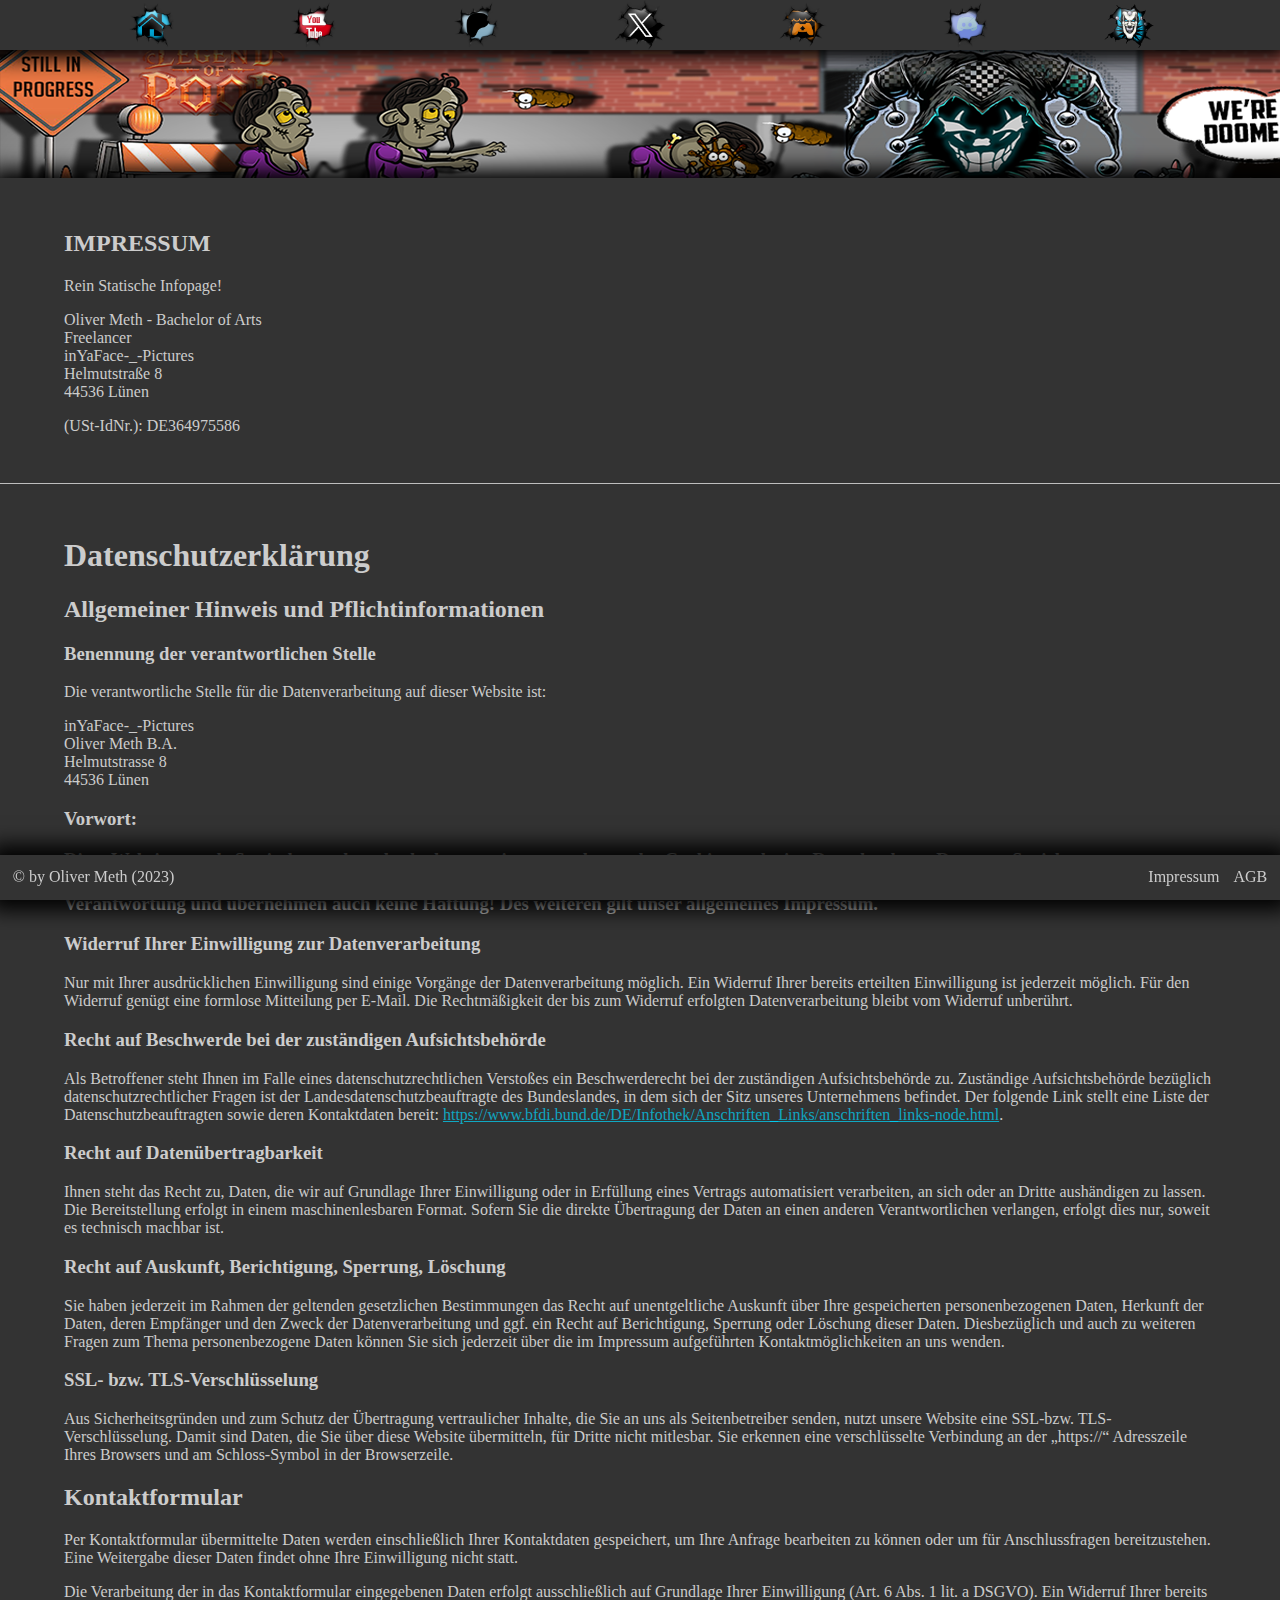
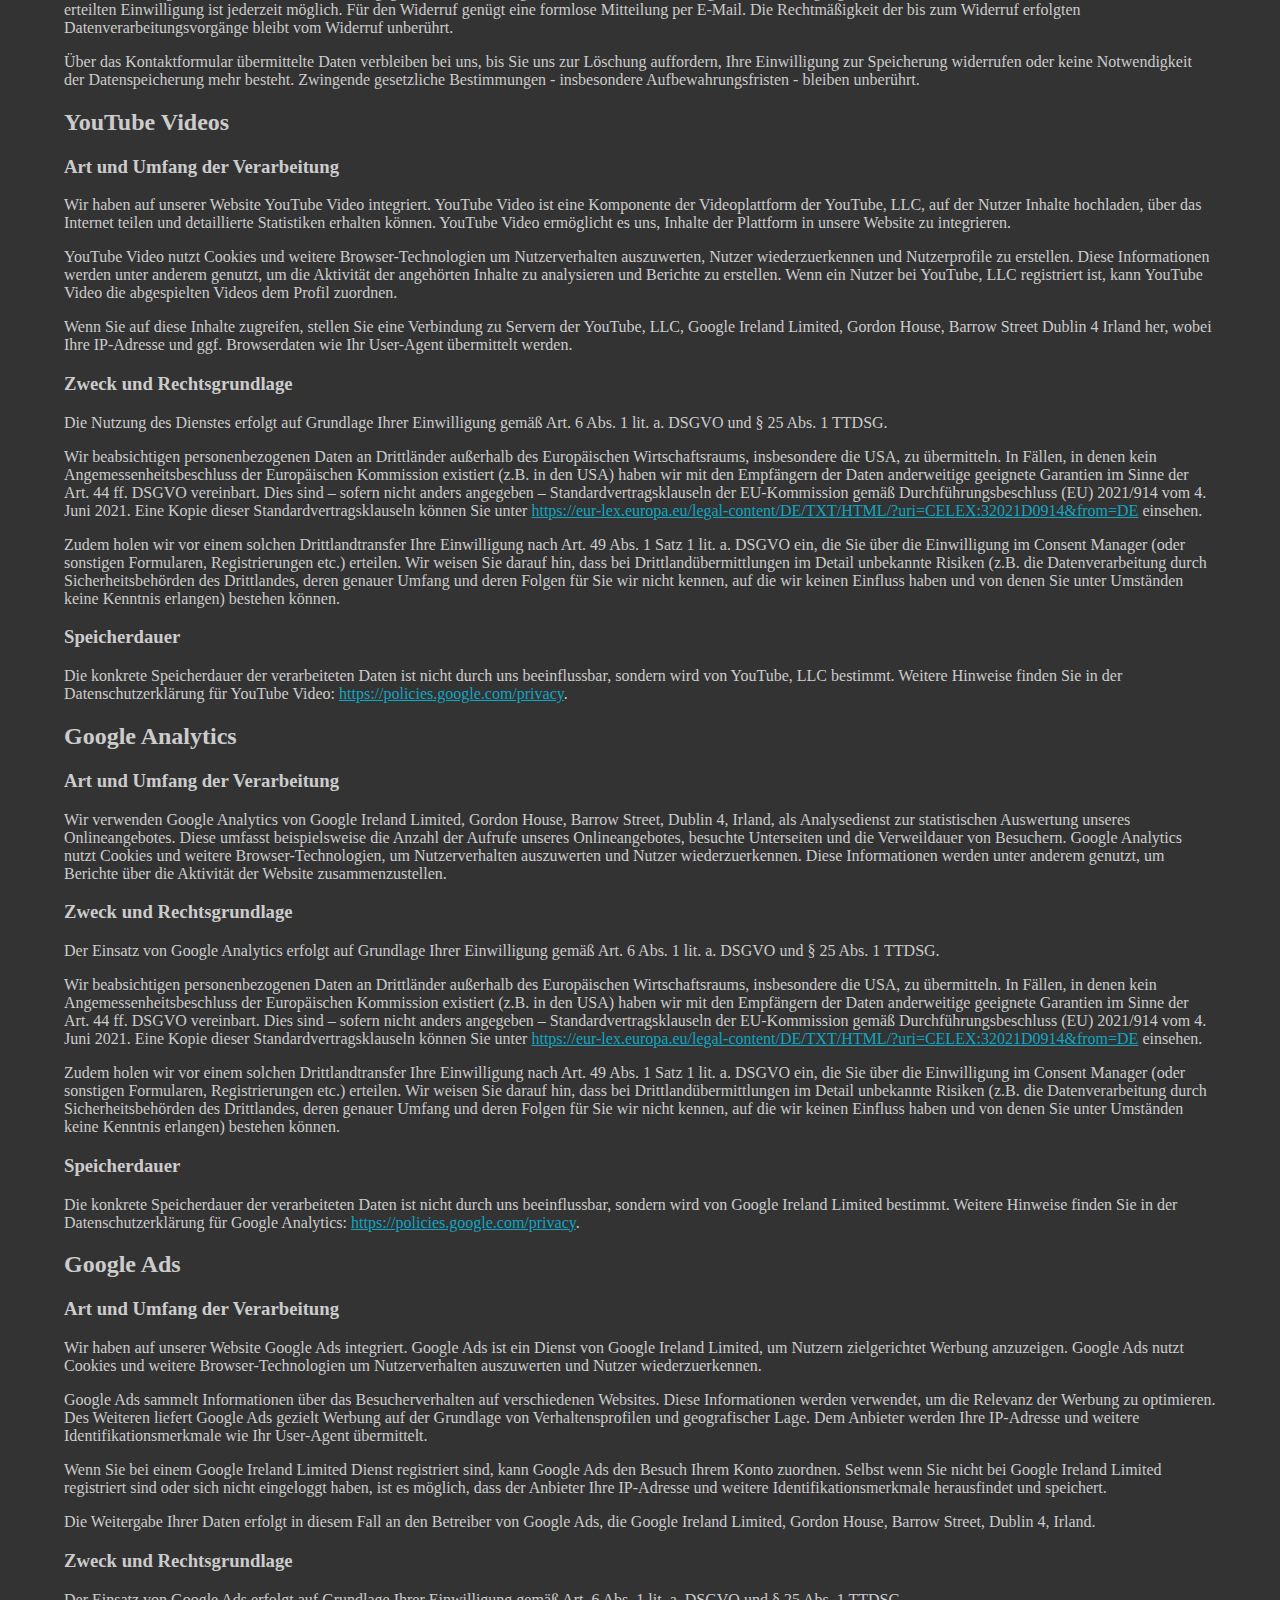
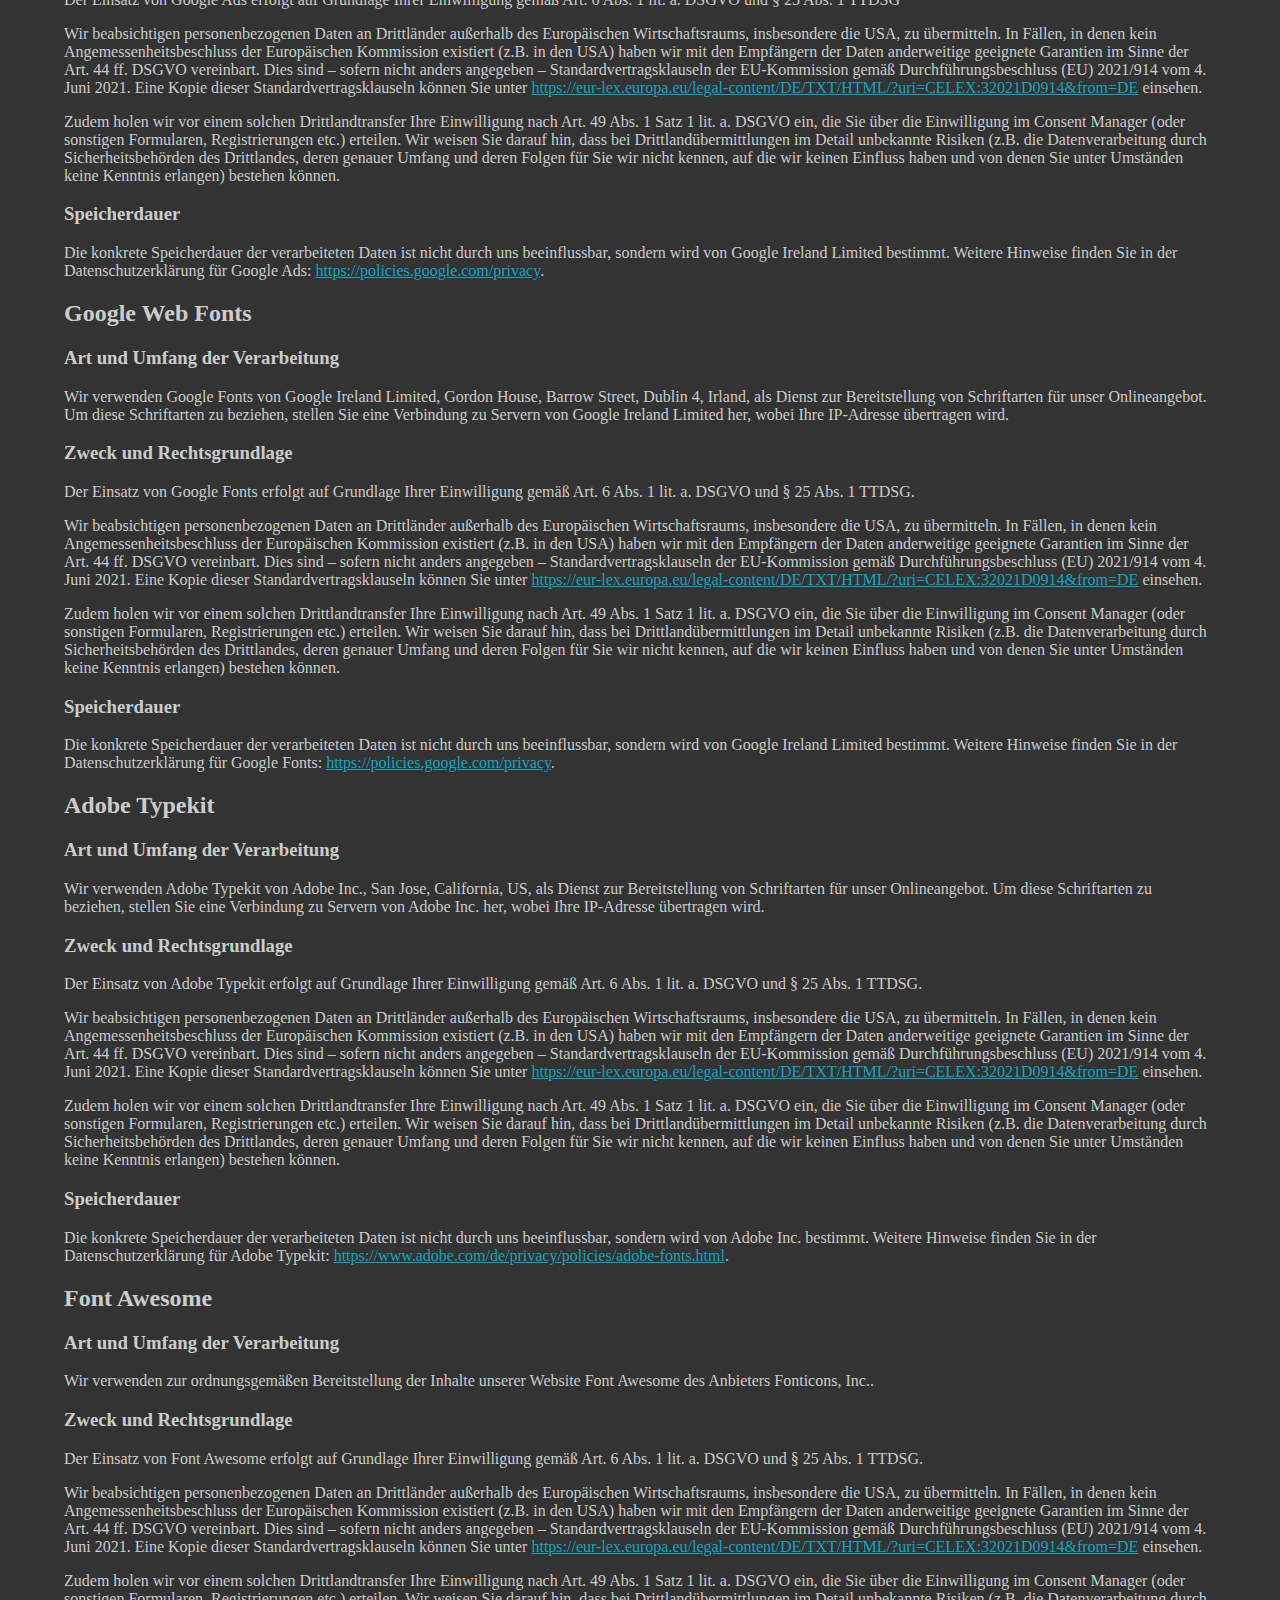
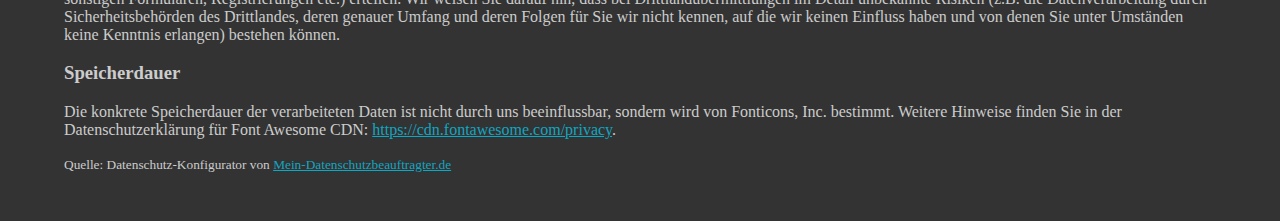
<file: impressum.html>
<!DOCTYPE html>
<html lang="de">
  <head>
    <meta charset="UTF-8" />
    <meta name="viewport" content="width=device-width, initial-scale=1.0" />
    <title>Impressum</title>

    <!-- FAVICON -->

    <link
      rel="apple-touch-icon"
      sizes="180x180"
      href="src/img/favicons/apple-touch-icon.png"
    />
    <link
      rel="icon"
      type="image/png"
      sizes="32x32"
      href="src/img/favicons/favicon-32x32.png"
    />
    <link
      rel="icon"
      type="image/png"
      sizes="16x16"
      href="src/img/favicons/favicon-16x16.png"
    />
    <link rel="manifest" href="src/img/favicons/site.webmanifest" />
    <link
      rel="mask-icon"
      href="src/img/favicons/safari-pinned-tab.svg"
      color="#505050"
    />
    <link rel="shortcut icon" href="src/img/favicons/favicon.ico" />
    <meta name="msapplication-TileColor" content="#505050" />
    <meta
      name="msapplication-config"
      content="src/img/favicons/browserconfig.xml"
    />
    <meta name="theme-color" content="#ffffff" />

    <!-- AUTOREN-STYLESHEET -->

    <link rel="stylesheet" type="text/css" href="src/css/styles.css" />
  </head>
   

<body>

<!-- NAVIGATIONLEISTE-DESKTOP -->
<div id="mainContainer">
  <nav id="header-nav">
    <div class="container" id="desktop-nav">
      <div class="row">
        <div class="col-6">
          <a href="#" class="logo-link">
            <img src="src/img/home.png" alt="Logo" />
          </a>
          <a href="https://www.youtube.com/@Unholy-_-Pixels" class="youtube">
            <img src="src/social/youtube.png" alt="youtube" />
          </a>
          <a href="https://www.patreon.com/c/Unholy_Pixels" class="patreon">
            <img src="src/social/patreon.png" alt="patreon" />
          </a>
          <a href="https://x.com/unholypixels" class="x">
            <img src="src/social/x.png" alt="x" />
          </a>
          <a href="https://unholy-pixels.itch.io/" class="itchio">
            <img src="src/social/itchio.png" alt="itchio" />
          </a>
          <a href="https://discord.com/invite/GUdqGCEDjn" class="discord">
            <img src="src/social/discord.png" alt="discord" />
          </a>
          <a href="https://inyaface.net/" class="inyaface">
            <img src="src/social/inyaface.gif" alt="inyaface" />
          </a>
        </div>
      </div>
    </div>
  </nav>

    <!-- HEADER -->

    <header id="header-banner"></header>

    <!-- IMPRESSUM -->

    <section class="impressum">
      <article class="impressum-box">
        <h2>IMPRESSUM</h2>
        <p>
          Rein Statische Infopage!<br>
        </p>
        <p>
          Oliver Meth - Bachelor of Arts <br>Freelancer <br>inYaFace-_-Pictures<br>Helmutstraße 8<br>44536
          Lünen
        </p>
        <p>(USt-IdNr.): DE364975586</p>
      </article>
    </section>
    <section class="datenschutz">
      <article class="datenschutz-box">
        <h1>Datenschutzerklärung</h1>
        <h2>Allgemeiner Hinweis und Pflichtinformationen</h2>
        <h3>Benennung der verantwortlichen Stelle</h3>
        <p>
          Die verantwortliche Stelle für die Datenverarbeitung auf dieser
          Website ist:
        </p>
        <p>
          <span id="s3-t-firma">inYaFace-_-Pictures</span><br /><span
            id="s3-t-ansprechpartner"
            >Oliver Meth B.A.</span
          ><br /><span id="s3-t-strasse">Helmutstrasse 8</span><br /><span
            id="s3-t-plz"
            >44536</span
          >
          <span id="s3-t-ort">Lünen</span>
        </p>
        <p>
          <h3>
          Vorwort:
        </p>
        <p>
          Diese Website wurde Statisch gestaltet, das bedeutet, wir
          verwenden weder Cookies noch eine Datenbank um Daten zu Speichern,
          dementsprechend leiten wir auch keine Daten weiter!
          Für Aktionen die durch Ihren Internetbrowser oder Provider geschehen tragen wir keine
          Verantwortung und übernehmen auch keine Haftung! Des weiteren gilt
          unser allgemeines Impressum.
        </h3>
        </p>
        <h3>Widerruf Ihrer Einwilligung zur Datenverarbeitung</h3>
        <p>
          Nur mit Ihrer ausdrücklichen Einwilligung sind einige Vorgänge der
          Datenverarbeitung möglich. Ein Widerruf Ihrer bereits erteilten
          Einwilligung ist jederzeit möglich. Für den Widerruf genügt eine
          formlose Mitteilung per E-Mail. Die Rechtmäßigkeit der bis zum
          Widerruf erfolgten Datenverarbeitung bleibt vom Widerruf unberührt.
        </p>
        <h3>Recht auf Beschwerde bei der zuständigen Aufsichtsbehörde</h3>
        <p>
          Als Betroffener steht Ihnen im Falle eines datenschutzrechtlichen
          Verstoßes ein Beschwerderecht bei der zuständigen Aufsichtsbehörde zu.
          Zuständige Aufsichtsbehörde bezüglich datenschutzrechtlicher Fragen
          ist der Landesdatenschutzbeauftragte des Bundeslandes, in dem sich der
          Sitz unseres Unternehmens befindet. Der folgende Link stellt eine
          Liste der Datenschutzbeauftragten sowie deren Kontaktdaten bereit:
          <a
            href="https://www.bfdi.bund.de/DE/Infothek/Anschriften_Links/anschriften_links-node.html"
            target="_blank"
            >https://www.bfdi.bund.de/DE/Infothek/Anschriften_Links/anschriften_links-node.html</a
          >.
        </p>
        <h3>Recht auf Datenübertragbarkeit</h3>
        <p>
          Ihnen steht das Recht zu, Daten, die wir auf Grundlage Ihrer
          Einwilligung oder in Erfüllung eines Vertrags automatisiert
          verarbeiten, an sich oder an Dritte aushändigen zu lassen. Die
          Bereitstellung erfolgt in einem maschinenlesbaren Format. Sofern Sie
          die direkte Übertragung der Daten an einen anderen Verantwortlichen
          verlangen, erfolgt dies nur, soweit es technisch machbar ist.
        </p>
        <h3>Recht auf Auskunft, Berichtigung, Sperrung, Löschung</h3>
        <p>
          Sie haben jederzeit im Rahmen der geltenden gesetzlichen Bestimmungen
          das Recht auf unentgeltliche Auskunft über Ihre gespeicherten
          personenbezogenen Daten, Herkunft der Daten, deren Empfänger und den
          Zweck der Datenverarbeitung und ggf. ein Recht auf Berichtigung,
          Sperrung oder Löschung dieser Daten. Diesbezüglich und auch zu
          weiteren Fragen zum Thema personenbezogene Daten können Sie sich
          jederzeit über die im Impressum aufgeführten Kontaktmöglichkeiten an
          uns wenden.
        </p>
        <h3>SSL- bzw. TLS-Verschlüsselung</h3>
        <p>
          Aus Sicherheitsgründen und zum Schutz der Übertragung vertraulicher
          Inhalte, die Sie an uns als Seitenbetreiber senden, nutzt unsere
          Website eine SSL-bzw. TLS-Verschlüsselung. Damit sind Daten, die Sie
          über diese Website übermitteln, für Dritte nicht mitlesbar. Sie
          erkennen eine verschlüsselte Verbindung an der „https://“ Adresszeile
          Ihres Browsers und am Schloss-Symbol in der Browserzeile.
        </p>

        <h2>Kontaktformular</h2>
        <p>
          Per Kontaktformular übermittelte Daten werden einschließlich Ihrer
          Kontaktdaten gespeichert, um Ihre Anfrage bearbeiten zu können oder um
          für Anschlussfragen bereitzustehen. Eine Weitergabe dieser Daten
          findet ohne Ihre Einwilligung nicht statt.
        </p>
        <p>
          Die Verarbeitung der in das Kontaktformular eingegebenen Daten erfolgt
          ausschließlich auf Grundlage Ihrer Einwilligung (Art. 6 Abs. 1 lit. a
          DSGVO). Ein Widerruf Ihrer bereits erteilten Einwilligung ist
          jederzeit möglich. Für den Widerruf genügt eine formlose Mitteilung
          per E-Mail. Die Rechtmäßigkeit der bis zum Widerruf erfolgten
          Datenverarbeitungsvorgänge bleibt vom Widerruf unberührt.
        </p>
        <p>
          Über das Kontaktformular übermittelte Daten verbleiben bei uns, bis
          Sie uns zur Löschung auffordern, Ihre Einwilligung zur Speicherung
          widerrufen oder keine Notwendigkeit der Datenspeicherung mehr besteht.
          Zwingende gesetzliche Bestimmungen - insbesondere Aufbewahrungsfristen
          - bleiben unberührt.
        </p>

        <h2>YouTube Videos</h2>
        <h3>Art und Umfang der Verarbeitung</h3>
        <p>
          Wir haben auf unserer Website YouTube Video integriert. YouTube Video
          ist eine Komponente der Videoplattform der YouTube, LLC, auf der
          Nutzer Inhalte hochladen, über das Internet teilen und detaillierte
          Statistiken erhalten können. YouTube Video ermöglicht es uns, Inhalte
          der Plattform in unsere Website zu integrieren.
        </p>
        <p>
          YouTube Video nutzt Cookies und weitere Browser-Technologien um
          Nutzerverhalten auszuwerten, Nutzer wiederzuerkennen und Nutzerprofile
          zu erstellen. Diese Informationen werden unter anderem genutzt, um die
          Aktivität der angehörten Inhalte zu analysieren und Berichte zu
          erstellen. Wenn ein Nutzer bei YouTube, LLC registriert ist, kann
          YouTube Video die abgespielten Videos dem Profil zuordnen.
        </p>
        <p>
          Wenn Sie auf diese Inhalte zugreifen, stellen Sie eine Verbindung zu
          Servern der YouTube, LLC, Google Ireland Limited, Gordon House, Barrow
          Street Dublin 4 Irland her, wobei Ihre IP-Adresse und ggf.
          Browserdaten wie Ihr User-Agent übermittelt werden.
        </p>
        <h3>Zweck und Rechtsgrundlage</h3>
        <p>
          Die Nutzung des Dienstes erfolgt auf Grundlage Ihrer Einwilligung
          gemäß Art. 6 Abs. 1 lit. a. DSGVO und § 25 Abs. 1 TTDSG.
        </p>
        <p>
          Wir beabsichtigen personenbezogenen Daten an Drittländer außerhalb des
          Europäischen Wirtschaftsraums, insbesondere die USA, zu übermitteln.
          In Fällen, in denen kein Angemessenheitsbeschluss der Europäischen
          Kommission existiert (z.B. in den USA) haben wir mit den Empfängern
          der Daten anderweitige geeignete Garantien im Sinne der Art. 44 ff.
          DSGVO vereinbart. Dies sind – sofern nicht anders angegeben –
          Standardvertragsklauseln der EU-Kommission gemäß
          Durchführungsbeschluss (EU) 2021/914 vom 4. Juni 2021. Eine Kopie
          dieser Standardvertragsklauseln können Sie unter
          <a
            href="https://eur-lex.europa.eu/legal-content/DE/TXT/HTML/?uri=CELEX:32021D0914&from=DE"
            >https://eur-lex.europa.eu/legal-content/DE/TXT/HTML/?uri=CELEX:32021D0914&from=DE</a
          >
          einsehen.
        </p>
        <p>
          Zudem holen wir vor einem solchen Drittlandtransfer Ihre Einwilligung
          nach Art. 49 Abs. 1 Satz 1 lit. a. DSGVO ein, die Sie über die
          Einwilligung im Consent Manager (oder sonstigen Formularen,
          Registrierungen etc.) erteilen. Wir weisen Sie darauf hin, dass bei
          Drittlandübermittlungen im Detail unbekannte Risiken (z.B. die
          Datenverarbeitung durch Sicherheitsbehörden des Drittlandes, deren
          genauer Umfang und deren Folgen für Sie wir nicht kennen, auf die wir
          keinen Einfluss haben und von denen Sie unter Umständen keine Kenntnis
          erlangen) bestehen können.
        </p>
        <h3>Speicherdauer</h3>
        <p>
          Die konkrete Speicherdauer der verarbeiteten Daten ist nicht durch uns
          beeinflussbar, sondern wird von YouTube, LLC bestimmt. Weitere
          Hinweise finden Sie in der Datenschutzerklärung für YouTube Video:
          <a href="https://policies.google.com/privacy"
            >https://policies.google.com/privacy</a
          >.
        </p>

        <h2>Google Analytics</h2>
        <h3>Art und Umfang der Verarbeitung</h3>
        <p>
          Wir verwenden Google Analytics von Google Ireland Limited, Gordon
          House, Barrow Street, Dublin 4, Irland, als Analysedienst zur
          statistischen Auswertung unseres Onlineangebotes. Diese umfasst
          beispielsweise die Anzahl der Aufrufe unseres Onlineangebotes,
          besuchte Unterseiten und die Verweildauer von Besuchern. Google
          Analytics nutzt Cookies und weitere Browser-Technologien, um
          Nutzerverhalten auszuwerten und Nutzer wiederzuerkennen. Diese
          Informationen werden unter anderem genutzt, um Berichte über die
          Aktivität der Website zusammenzustellen.
        </p>
        <h3>Zweck und Rechtsgrundlage</h3>
        <p>
          Der Einsatz von Google Analytics erfolgt auf Grundlage Ihrer
          Einwilligung gemäß Art. 6 Abs. 1 lit. a. DSGVO und § 25 Abs. 1 TTDSG.
        </p>
        <p>
          Wir beabsichtigen personenbezogenen Daten an Drittländer außerhalb des
          Europäischen Wirtschaftsraums, insbesondere die USA, zu übermitteln.
          In Fällen, in denen kein Angemessenheitsbeschluss der Europäischen
          Kommission existiert (z.B. in den USA) haben wir mit den Empfängern
          der Daten anderweitige geeignete Garantien im Sinne der Art. 44 ff.
          DSGVO vereinbart. Dies sind – sofern nicht anders angegeben –
          Standardvertragsklauseln der EU-Kommission gemäß
          Durchführungsbeschluss (EU) 2021/914 vom 4. Juni 2021. Eine Kopie
          dieser Standardvertragsklauseln können Sie unter
          <a
            href="https://eur-lex.europa.eu/legal-content/DE/TXT/HTML/?uri=CELEX:32021D0914&from=DE"
            >https://eur-lex.europa.eu/legal-content/DE/TXT/HTML/?uri=CELEX:32021D0914&from=DE</a
          >
          einsehen.
        </p>
        <p>
          Zudem holen wir vor einem solchen Drittlandtransfer Ihre Einwilligung
          nach Art. 49 Abs. 1 Satz 1 lit. a. DSGVO ein, die Sie über die
          Einwilligung im Consent Manager (oder sonstigen Formularen,
          Registrierungen etc.) erteilen. Wir weisen Sie darauf hin, dass bei
          Drittlandübermittlungen im Detail unbekannte Risiken (z.B. die
          Datenverarbeitung durch Sicherheitsbehörden des Drittlandes, deren
          genauer Umfang und deren Folgen für Sie wir nicht kennen, auf die wir
          keinen Einfluss haben und von denen Sie unter Umständen keine Kenntnis
          erlangen) bestehen können.
        </p>
        <h3>Speicherdauer</h3>
        <p>
          Die konkrete Speicherdauer der verarbeiteten Daten ist nicht durch uns
          beeinflussbar, sondern wird von Google Ireland Limited bestimmt.
          Weitere Hinweise finden Sie in der Datenschutzerklärung für Google
          Analytics:
          <a href="https://policies.google.com/privacy"
            >https://policies.google.com/privacy</a
          >.
        </p>

        <h2>Google Ads</h2>
        <h3>Art und Umfang der Verarbeitung</h3>
        <p>
          Wir haben auf unserer Website Google Ads integriert. Google Ads ist
          ein Dienst von Google Ireland Limited, um Nutzern zielgerichtet
          Werbung anzuzeigen. Google Ads nutzt Cookies und weitere
          Browser-Technologien um Nutzerverhalten auszuwerten und Nutzer
          wiederzuerkennen.
        </p>
        <p>
          Google Ads sammelt Informationen über das Besucherverhalten auf
          verschiedenen Websites. Diese Informationen werden verwendet, um die
          Relevanz der Werbung zu optimieren. Des Weiteren liefert Google Ads
          gezielt Werbung auf der Grundlage von Verhaltensprofilen und
          geografischer Lage. Dem Anbieter werden Ihre IP-Adresse und weitere
          Identifikationsmerkmale wie Ihr User-Agent übermittelt.
        </p>
        <p>
          Wenn Sie bei einem Google Ireland Limited Dienst registriert sind,
          kann Google Ads den Besuch Ihrem Konto zuordnen. Selbst wenn Sie nicht
          bei Google Ireland Limited registriert sind oder sich nicht eingeloggt
          haben, ist es möglich, dass der Anbieter Ihre IP-Adresse und weitere
          Identifikationsmerkmale herausfindet und speichert.
        </p>
        <p>
          Die Weitergabe Ihrer Daten erfolgt in diesem Fall an den Betreiber von
          Google Ads, die Google Ireland Limited, Gordon House, Barrow Street,
          Dublin 4, Irland.
        </p>
        <h3>Zweck und Rechtsgrundlage</h3>
        <p>
          Der Einsatz von Google Ads erfolgt auf Grundlage Ihrer Einwilligung
          gemäß Art. 6 Abs. 1 lit. a. DSGVO und § 25 Abs. 1 TTDSG
        </p>
        <p>
          Wir beabsichtigen personenbezogenen Daten an Drittländer außerhalb des
          Europäischen Wirtschaftsraums, insbesondere die USA, zu übermitteln.
          In Fällen, in denen kein Angemessenheitsbeschluss der Europäischen
          Kommission existiert (z.B. in den USA) haben wir mit den Empfängern
          der Daten anderweitige geeignete Garantien im Sinne der Art. 44 ff.
          DSGVO vereinbart. Dies sind – sofern nicht anders angegeben –
          Standardvertragsklauseln der EU-Kommission gemäß
          Durchführungsbeschluss (EU) 2021/914 vom 4. Juni 2021. Eine Kopie
          dieser Standardvertragsklauseln können Sie unter
          <a
            href="https://eur-lex.europa.eu/legal-content/DE/TXT/HTML/?uri=CELEX:32021D0914&from=DE"
            >https://eur-lex.europa.eu/legal-content/DE/TXT/HTML/?uri=CELEX:32021D0914&from=DE</a
          >
          einsehen.
        </p>
        <p>
          Zudem holen wir vor einem solchen Drittlandtransfer Ihre Einwilligung
          nach Art. 49 Abs. 1 Satz 1 lit. a. DSGVO ein, die Sie über die
          Einwilligung im Consent Manager (oder sonstigen Formularen,
          Registrierungen etc.) erteilen. Wir weisen Sie darauf hin, dass bei
          Drittlandübermittlungen im Detail unbekannte Risiken (z.B. die
          Datenverarbeitung durch Sicherheitsbehörden des Drittlandes, deren
          genauer Umfang und deren Folgen für Sie wir nicht kennen, auf die wir
          keinen Einfluss haben und von denen Sie unter Umständen keine Kenntnis
          erlangen) bestehen können.
        </p>
        <h3>Speicherdauer</h3>
        <p>
          Die konkrete Speicherdauer der verarbeiteten Daten ist nicht durch uns
          beeinflussbar, sondern wird von Google Ireland Limited bestimmt.
          Weitere Hinweise finden Sie in der Datenschutzerklärung für Google
          Ads:
          <a href="https://policies.google.com/privacy"
            >https://policies.google.com/privacy</a
          >.
        </p>

        <h2>Google Web Fonts</h2>
        <h3>Art und Umfang der Verarbeitung</h3>
        <p>
          Wir verwenden Google Fonts von Google Ireland Limited, Gordon House,
          Barrow Street, Dublin 4, Irland, als Dienst zur Bereitstellung von
          Schriftarten für unser Onlineangebot. Um diese Schriftarten zu
          beziehen, stellen Sie eine Verbindung zu Servern von Google Ireland
          Limited her, wobei Ihre IP-Adresse übertragen wird.
        </p>
        <h3>Zweck und Rechtsgrundlage</h3>
        <p>
          Der Einsatz von Google Fonts erfolgt auf Grundlage Ihrer Einwilligung
          gemäß Art. 6 Abs. 1 lit. a. DSGVO und § 25 Abs. 1 TTDSG.
        </p>
        <p>
          Wir beabsichtigen personenbezogenen Daten an Drittländer außerhalb des
          Europäischen Wirtschaftsraums, insbesondere die USA, zu übermitteln.
          In Fällen, in denen kein Angemessenheitsbeschluss der Europäischen
          Kommission existiert (z.B. in den USA) haben wir mit den Empfängern
          der Daten anderweitige geeignete Garantien im Sinne der Art. 44 ff.
          DSGVO vereinbart. Dies sind – sofern nicht anders angegeben –
          Standardvertragsklauseln der EU-Kommission gemäß
          Durchführungsbeschluss (EU) 2021/914 vom 4. Juni 2021. Eine Kopie
          dieser Standardvertragsklauseln können Sie unter
          <a
            href="https://eur-lex.europa.eu/legal-content/DE/TXT/HTML/?uri=CELEX:32021D0914&from=DE"
            >https://eur-lex.europa.eu/legal-content/DE/TXT/HTML/?uri=CELEX:32021D0914&from=DE</a
          >
          einsehen.
        </p>
        <p>
          Zudem holen wir vor einem solchen Drittlandtransfer Ihre Einwilligung
          nach Art. 49 Abs. 1 Satz 1 lit. a. DSGVO ein, die Sie über die
          Einwilligung im Consent Manager (oder sonstigen Formularen,
          Registrierungen etc.) erteilen. Wir weisen Sie darauf hin, dass bei
          Drittlandübermittlungen im Detail unbekannte Risiken (z.B. die
          Datenverarbeitung durch Sicherheitsbehörden des Drittlandes, deren
          genauer Umfang und deren Folgen für Sie wir nicht kennen, auf die wir
          keinen Einfluss haben und von denen Sie unter Umständen keine Kenntnis
          erlangen) bestehen können.
        </p>
        <h3>Speicherdauer</h3>
        <p>
          Die konkrete Speicherdauer der verarbeiteten Daten ist nicht durch uns
          beeinflussbar, sondern wird von Google Ireland Limited bestimmt.
          Weitere Hinweise finden Sie in der Datenschutzerklärung für Google
          Fonts:
          <a href="https://policies.google.com/privacy"
            >https://policies.google.com/privacy</a
          >.
        </p>

        <h2>Adobe Typekit</h2>
        <h3>Art und Umfang der Verarbeitung</h3>
        <p>
          Wir verwenden Adobe Typekit von Adobe Inc., San Jose, California, US,
          als Dienst zur Bereitstellung von Schriftarten für unser
          Onlineangebot. Um diese Schriftarten zu beziehen, stellen Sie eine
          Verbindung zu Servern von Adobe Inc. her, wobei Ihre IP-Adresse
          übertragen wird.
        </p>
        <h3>Zweck und Rechtsgrundlage</h3>
        <p>
          Der Einsatz von Adobe Typekit erfolgt auf Grundlage Ihrer Einwilligung
          gemäß Art. 6 Abs. 1 lit. a. DSGVO und § 25 Abs. 1 TTDSG.
        </p>
        <p>
          Wir beabsichtigen personenbezogenen Daten an Drittländer außerhalb des
          Europäischen Wirtschaftsraums, insbesondere die USA, zu übermitteln.
          In Fällen, in denen kein Angemessenheitsbeschluss der Europäischen
          Kommission existiert (z.B. in den USA) haben wir mit den Empfängern
          der Daten anderweitige geeignete Garantien im Sinne der Art. 44 ff.
          DSGVO vereinbart. Dies sind – sofern nicht anders angegeben –
          Standardvertragsklauseln der EU-Kommission gemäß
          Durchführungsbeschluss (EU) 2021/914 vom 4. Juni 2021. Eine Kopie
          dieser Standardvertragsklauseln können Sie unter
          <a
            href="https://eur-lex.europa.eu/legal-content/DE/TXT/HTML/?uri=CELEX:32021D0914&from=DE"
            >https://eur-lex.europa.eu/legal-content/DE/TXT/HTML/?uri=CELEX:32021D0914&from=DE</a
          >
          einsehen.
        </p>
        <p>
          Zudem holen wir vor einem solchen Drittlandtransfer Ihre Einwilligung
          nach Art. 49 Abs. 1 Satz 1 lit. a. DSGVO ein, die Sie über die
          Einwilligung im Consent Manager (oder sonstigen Formularen,
          Registrierungen etc.) erteilen. Wir weisen Sie darauf hin, dass bei
          Drittlandübermittlungen im Detail unbekannte Risiken (z.B. die
          Datenverarbeitung durch Sicherheitsbehörden des Drittlandes, deren
          genauer Umfang und deren Folgen für Sie wir nicht kennen, auf die wir
          keinen Einfluss haben und von denen Sie unter Umständen keine Kenntnis
          erlangen) bestehen können.
        </p>
        <h3>Speicherdauer</h3>
        <p>
          Die konkrete Speicherdauer der verarbeiteten Daten ist nicht durch uns
          beeinflussbar, sondern wird von Adobe Inc. bestimmt. Weitere Hinweise
          finden Sie in der Datenschutzerklärung für Adobe Typekit:
          <a href="https://www.adobe.com/de/privacy/policies/adobe-fonts.html"
            >https://www.adobe.com/de/privacy/policies/adobe-fonts.html</a
          >.
        </p>

        <h2>Font Awesome</h2>
        <h3>Art und Umfang der Verarbeitung</h3>
        <p>
          Wir verwenden zur ordnungsgemäßen Bereitstellung der Inhalte unserer
          Website Font Awesome des Anbieters Fonticons, Inc..
        </p>
        <h3>Zweck und Rechtsgrundlage</h3>
        <p>
          Der Einsatz von Font Awesome erfolgt auf Grundlage Ihrer Einwilligung
          gemäß Art. 6 Abs. 1 lit. a. DSGVO und § 25 Abs. 1 TTDSG.
        </p>
        <p>
          Wir beabsichtigen personenbezogenen Daten an Drittländer außerhalb des
          Europäischen Wirtschaftsraums, insbesondere die USA, zu übermitteln.
          In Fällen, in denen kein Angemessenheitsbeschluss der Europäischen
          Kommission existiert (z.B. in den USA) haben wir mit den Empfängern
          der Daten anderweitige geeignete Garantien im Sinne der Art. 44 ff.
          DSGVO vereinbart. Dies sind – sofern nicht anders angegeben –
          Standardvertragsklauseln der EU-Kommission gemäß
          Durchführungsbeschluss (EU) 2021/914 vom 4. Juni 2021. Eine Kopie
          dieser Standardvertragsklauseln können Sie unter
          <a
            href="https://eur-lex.europa.eu/legal-content/DE/TXT/HTML/?uri=CELEX:32021D0914&from=DE"
            >https://eur-lex.europa.eu/legal-content/DE/TXT/HTML/?uri=CELEX:32021D0914&from=DE</a
          >
          einsehen.
        </p>
        <p>
          Zudem holen wir vor einem solchen Drittlandtransfer Ihre Einwilligung
          nach Art. 49 Abs. 1 Satz 1 lit. a. DSGVO ein, die Sie über die
          Einwilligung im Consent Manager (oder sonstigen Formularen,
          Registrierungen etc.) erteilen. Wir weisen Sie darauf hin, dass bei
          Drittlandübermittlungen im Detail unbekannte Risiken (z.B. die
          Datenverarbeitung durch Sicherheitsbehörden des Drittlandes, deren
          genauer Umfang und deren Folgen für Sie wir nicht kennen, auf die wir
          keinen Einfluss haben und von denen Sie unter Umständen keine Kenntnis
          erlangen) bestehen können.
        </p>
        <h3>Speicherdauer</h3>
        <p>
          Die konkrete Speicherdauer der verarbeiteten Daten ist nicht durch uns
          beeinflussbar, sondern wird von Fonticons, Inc. bestimmt. Weitere
          Hinweise finden Sie in der Datenschutzerklärung für Font Awesome CDN:
          <a href="https://cdn.fontawesome.com/privacy"
            >https://cdn.fontawesome.com/privacy</a
          >.
        </p>

        <p>
          <small
            >Quelle: Datenschutz-Konfigurator von
            <a
              href="https://www.mein-datenschutzbeauftragter.de"
              target="_blank"
              >Mein-Datenschutzbeauftragter.de</a
            ></small
          >
        </p>
      </article>
    </section>

    <!-- FOOTER -->

    <footer id="footer-start">
      <div class="container">
        <div class="row">
          <div class="col-6">
            <span>© by Oliver Meth (2023)</span>
            <nav id="footer-start-nav">
              <a href="impressum.html">Impressum</a>
              <a href="agb.html">AGB</a>
            </nav>
          </div>
        </div>
      </div>
    </footer>
    <script defer>
      document.addEventListener("touchstart", function () {}, true);
    </script>
  </body>
</html>
</file>
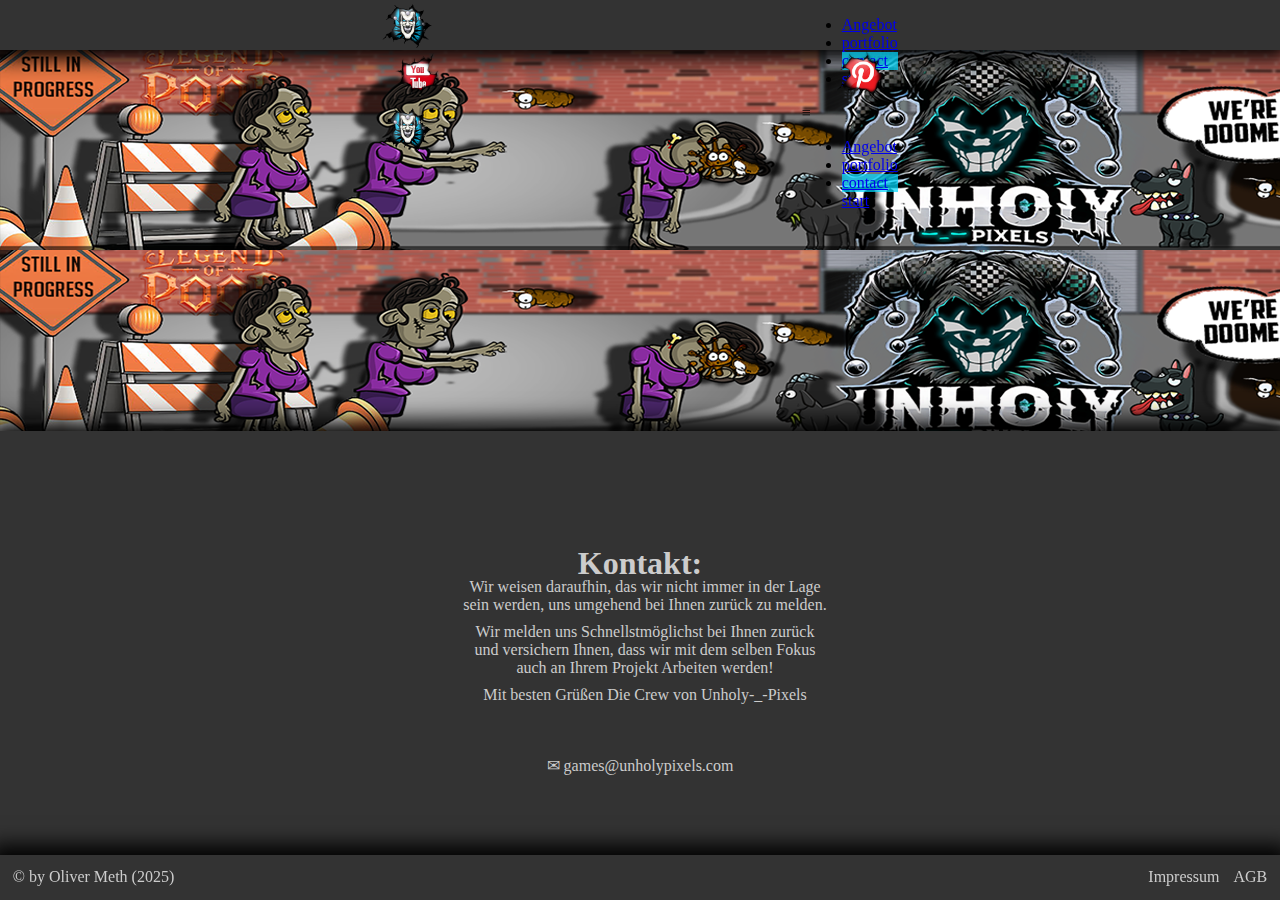
<file: kontakt.html>
<!DOCTYPE html>
<html lang="de">

<head>
  <meta charset="UTF-8" />
  <meta name="viewport" content="width=device-width, initial-scale=1.0" />
  <title>Kontakt</title>

  <!-- FAVICON -->

  <link rel="apple-touch-icon" sizes="180x180" href="src/img/favicons/apple-touch-icon.png" />
  <link rel="icon" type="image/png" sizes="32x32" href="src/img/favicons/favicon-32x32.png" />
  <link rel="icon" type="image/png" sizes="16x16" href="src/img/favicons/favicon-16x16.png" />
  <link rel="manifest" href="src/img/favicons/site.webmanifest" />
  <link rel="mask-icon" href="src/img/favicons/safari-pinned-tab.svg" color="#505050" />
  <link rel="shortcut icon" href="src/img/favicons/favicon.ico" />
  <meta name="msapplication-TileColor" content="#505050" />
  <meta name="msapplication-config" content="src/img/favicons/browserconfig.xml" />
  <meta name="theme-color" content="#ffffff" />

  <!-- AUTOREN-STYLESHEET -->

  <link rel="stylesheet" type="text/css" href="src/css/styles.css" />
</head>

<body>

  

  <!-- NAVIGATIONLEISTE-DESKTOP -->

  <div id="mainContainer">
    <nav id="header-nav">
    <div class="container" id="desktop-nav">
      <div class="row">
        <div class="col-6">
            <a href="./" class="logo-link">
              <img src="src/img/logo.gif" alt="Logo" />
            </a>
            <ul>
              <li><a href="angebot.html">Angebot</a></li>
              <li><a href="portfolio.html">portfolio</a></li>
              <li class="active"><a href="kontakt.html">contact</a></li>
              <li><a href="index.html">start</a></li>
            </ul>
        </div>
    </div>
  </div>

  
      <!-- Socialmedia-Bar -->

      <div class="social">
        <a
          href="https://www.youtube.com/@inYaFace-_-Pictures"
          class="youtube"
        >
          <img src="src/social/youtube.png" alt="youtube" />
        </a>
        <a href="https://de.pinterest.com/inyaface_pictures/" class="pinterest">
          <img src="src/social/pinterest.png" alt="pinterest" />
        </a>
      </div>

      <!-- NAVIGATIONLEISTE-MOBIL -->

      <div class="container" id="mobile-nav">
        <div class="row">
          <div class="col-6">
            <a href="./" class="logo-link">
              <img src="src/img/logo.gif" alt="Logo" />
            </a>
             <div class="clearfix" id="mobile-nav-dropdown">
              <div id="mobile-nav-button"><span>&equiv;</span></div>

              <div class="clearfix" id="mobile-nav-content">
                <ul>
                  <li><a href="angebot.html">Angebot</a></li>
                  <li><a href="portfolio.html">portfolio</a></li>
                  <li class="active"><a href="kontakt.html">contact</a></li>
                  <li><a href="index.html">start</a></li>
                </ul>
              </div>
            </div>
          </div>
        </div>
      </div>
    </nav>

      <!-- HEADER-BANNER -->

  <header id="header-banner"></header>

    <!-- KONTAKT-BEREICH -->

    <section id="kontakt-bereich">
      <div class="container">
        <div class="row">
          <div class="col-6">
            <header class="intro-container">
          <div class="flex-container">
            <article class="kontaktdaten">
              <h1>Kontakt:</h1>
              <p> Wir weisen daraufhin, das wir nicht immer in der Lage<br>
                  sein werden, uns umgehend bei Ihnen zurück zu melden.
                  <br></br>
              <p> Wir melden uns Schnellstmöglichst bei Ihnen zurück<br>
                	und versichern Ihnen, dass
                  wir mit dem selben Fokus<br>
                  auch an Ihrem Projekt Arbeiten werden!
              </p>
              <br>
              <p> Mit besten Grüßen
                  Die Crew von Unholy-_-Pixels
              </p>
              <br></br>
              <div>
                  ✉ <span>games@unholypixels.com</span>
              </div>
            </article>
          </div>
        </div>
      </div>
    </section>

    <!-- FOOTER-SPONSOREN 
    
    <footer id="footer-sponsoren">
      <div id="Container">
        <div class="slider">
          <div class="slide-track">
              <div class="slide">
                <a href="https://www.google.com/maps/dir//M%C3%BCnsterstra%C3%9Fe+20c,+44534+L%C3%BCnen/@51.6167846,7.4432287,12z/data=!4m8!4m7!1m0!1m5!1m1!1s0x47b90fdc2cd2422b:0x56fd8ccd0a6649d3!2m2!1d7.5256289!2d51.6168134?entry=ttu" class="partner-link">
                  <img src="src/sponsoren/headhunters.png" height="75" width="auto" alt="partner"/>
                </a>
              </div>
              <div class="slide"> 
                <a href="https://www.putzier.net/" class="partner-link">
                  <img src="src/sponsoren/fachwerk.png" height="75" width="auto" alt="partner"/>
                </a>
              </div>
              <div class="slide"> 
                <a href="https://www.facebook.com/GruselGewuselBrambauer/?locale=de_DE" class="partner-link">
                  <img src="src/sponsoren/gruselgewusel.png" height="75" width="auto" alt="partner"/>
                </a>
              </div>
              <div class="slide"> 
                <a href="" class="partner-link">
                  <img src="src/sponsoren/rahmi.png" height="75" width="auto" alt="partner"/>
                </a>
              </div>
              <div class="slide"> 
                <a href="" class="partner-link">
                  <img src="src/sponsoren/mopetfritz.png" height="75" width="auto" alt="partner"/>
                </a>
              </div>
              <div class="slide"> 
                <a href="https://el-greco-luenen.de/" class="partner-link">
                  <img src="src/sponsoren/elgreco.png" height="75" width="auto" alt="partner"/>
                </a>
              </div>
          </div>
        </div>
      </div>
    </footer>
    -->

    <!-- FOOTER -->
 
    <footer id="footer-start">
      <div class="container">
        <div class="row">
          <div class="col-6">
            <span class="copyright">© by Oliver Meth (2025)</span>
            <nav id="footer-start-nav">
              <a href="impressum.html">Impressum</a>
              <a href="agb.html">AGB</a>
            </nav>
          </div>
        </div>
      </div>
    </footer>
    <script defer>
      document.addEventListener("touchstart", function () { }, true);
    </script>
</body>



</html>
</file>
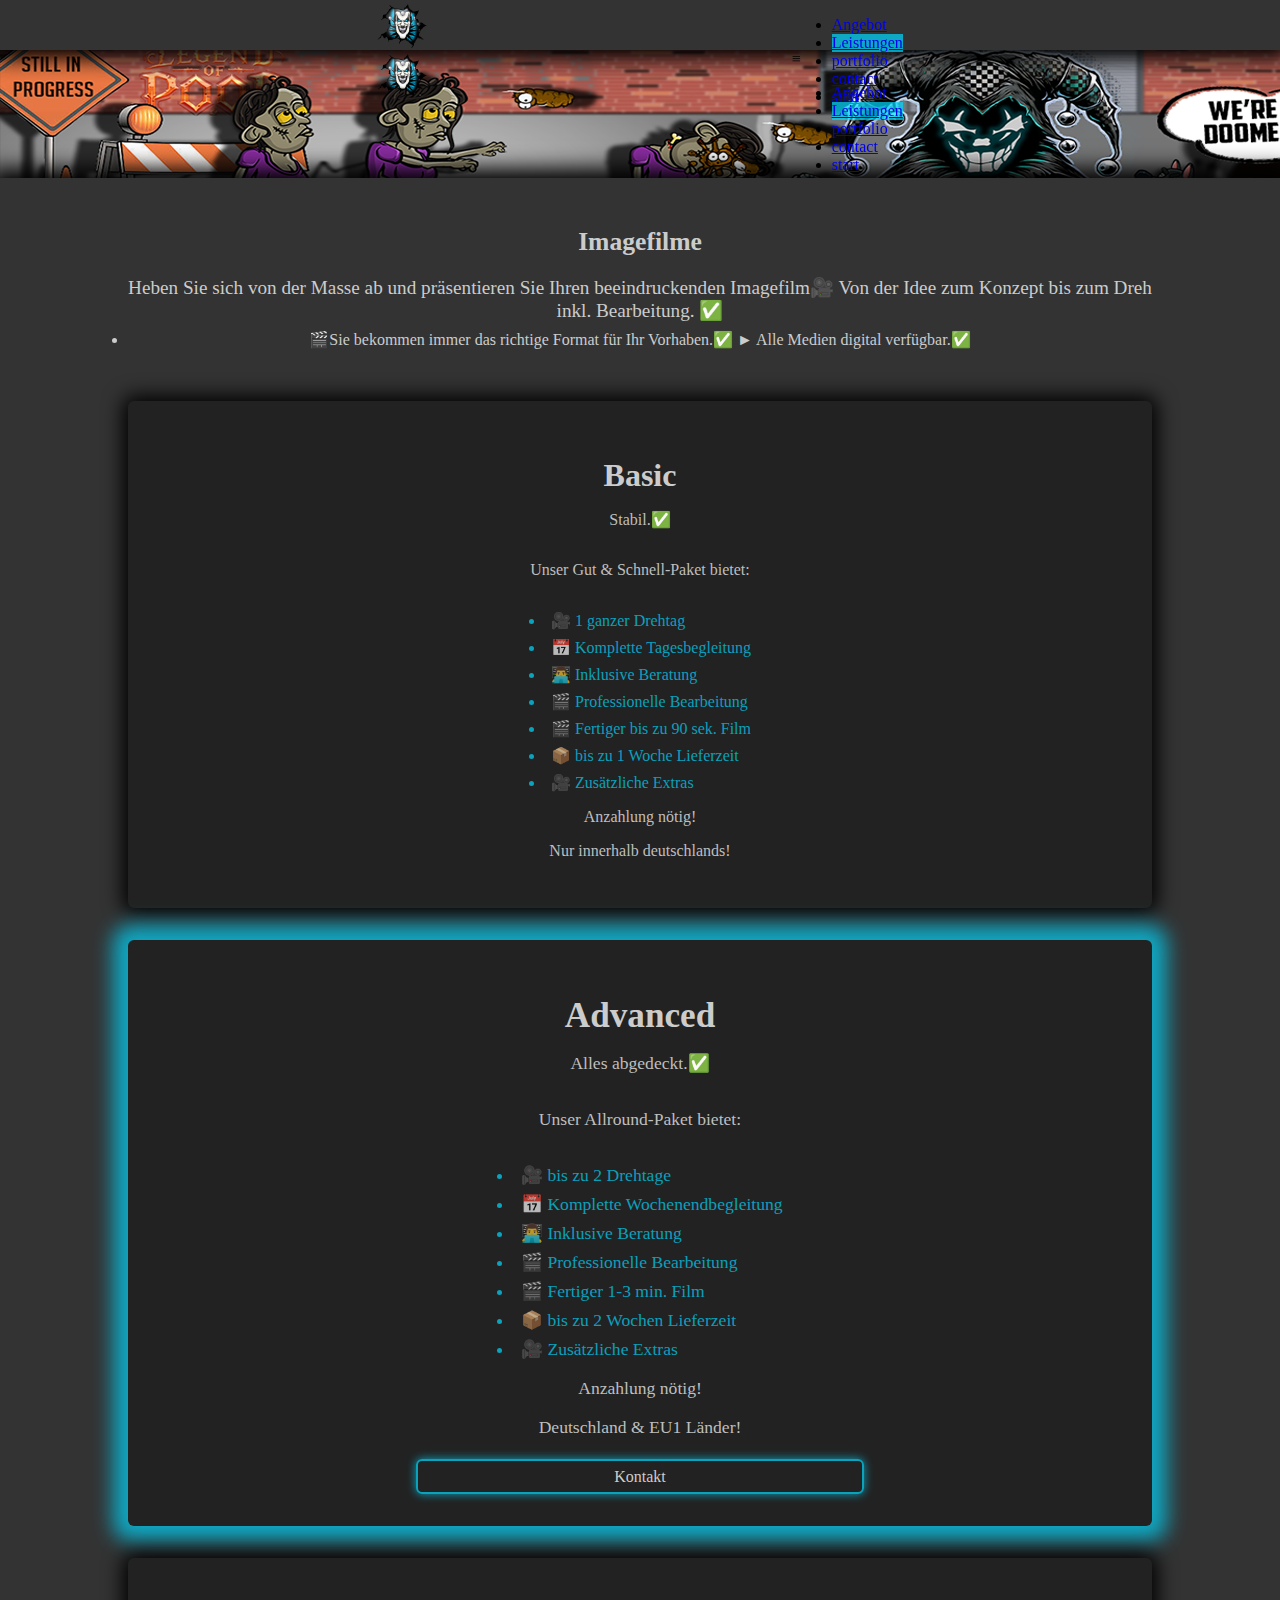
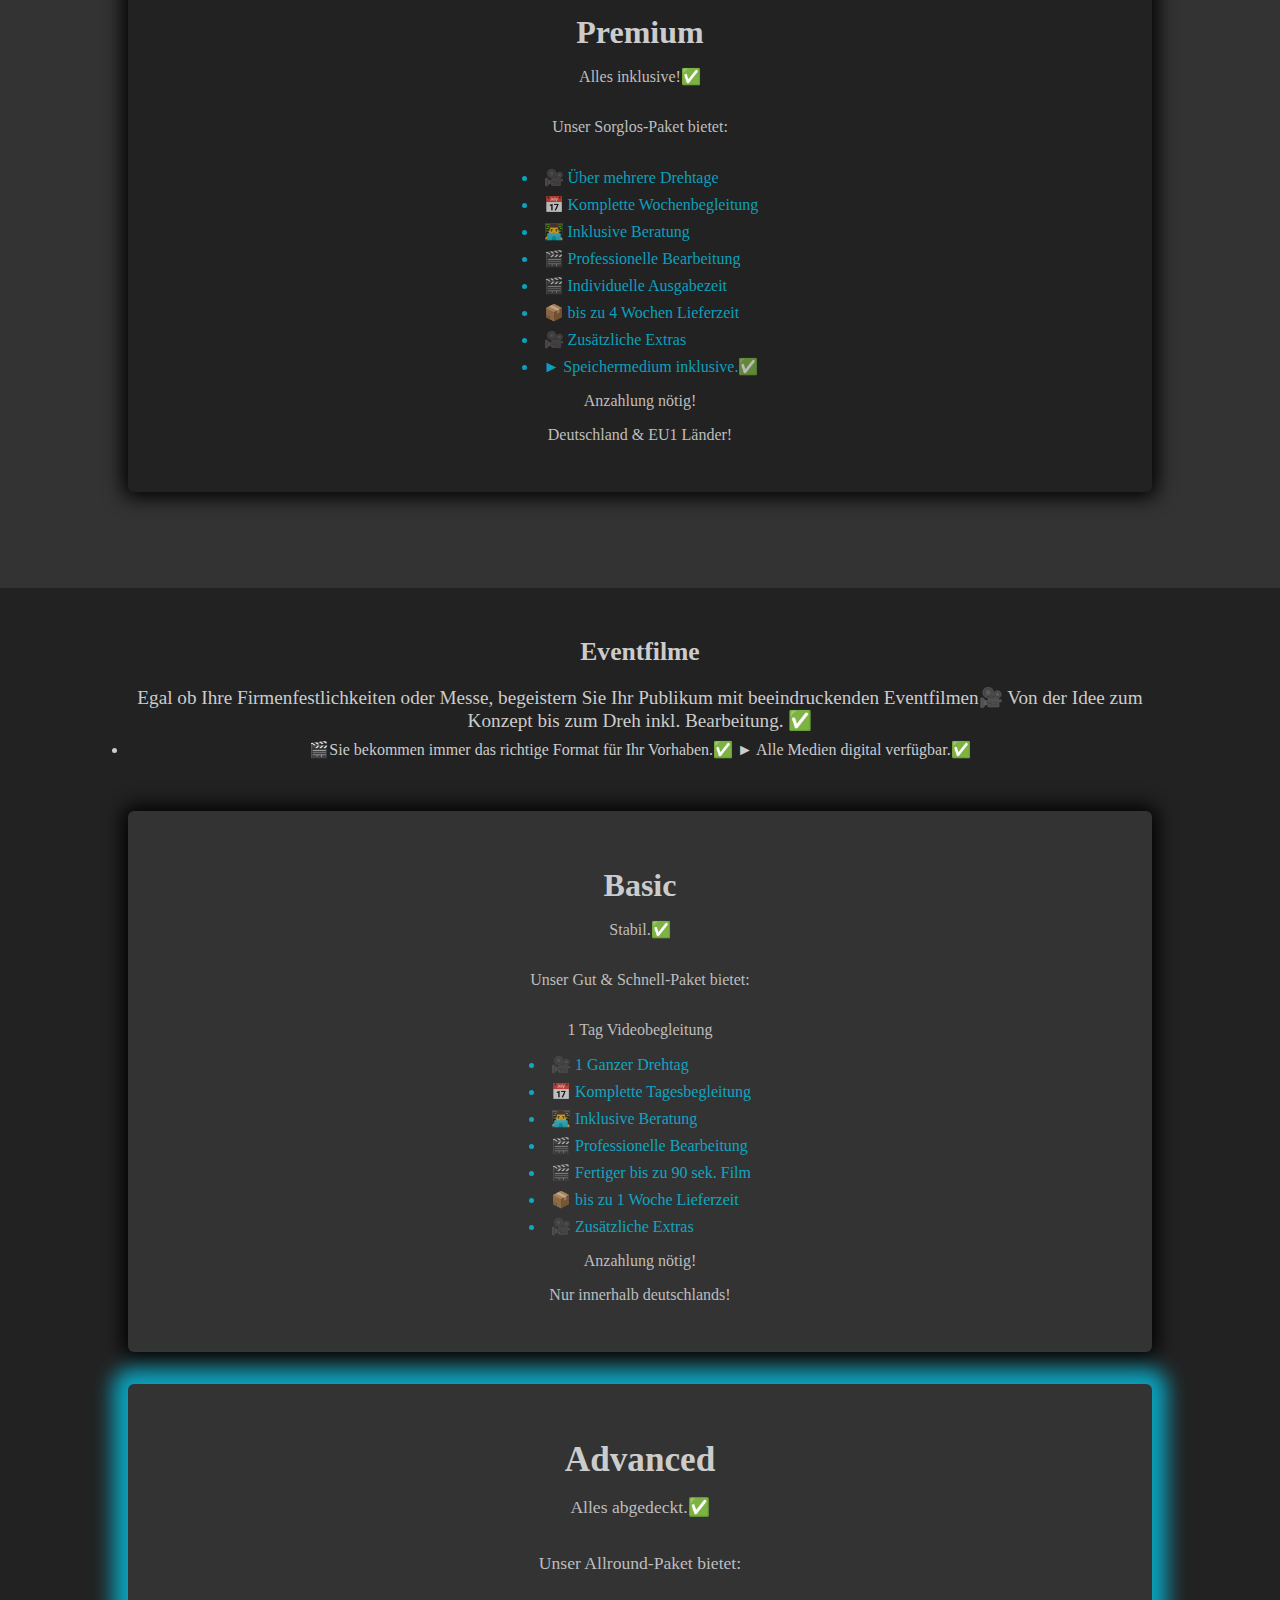
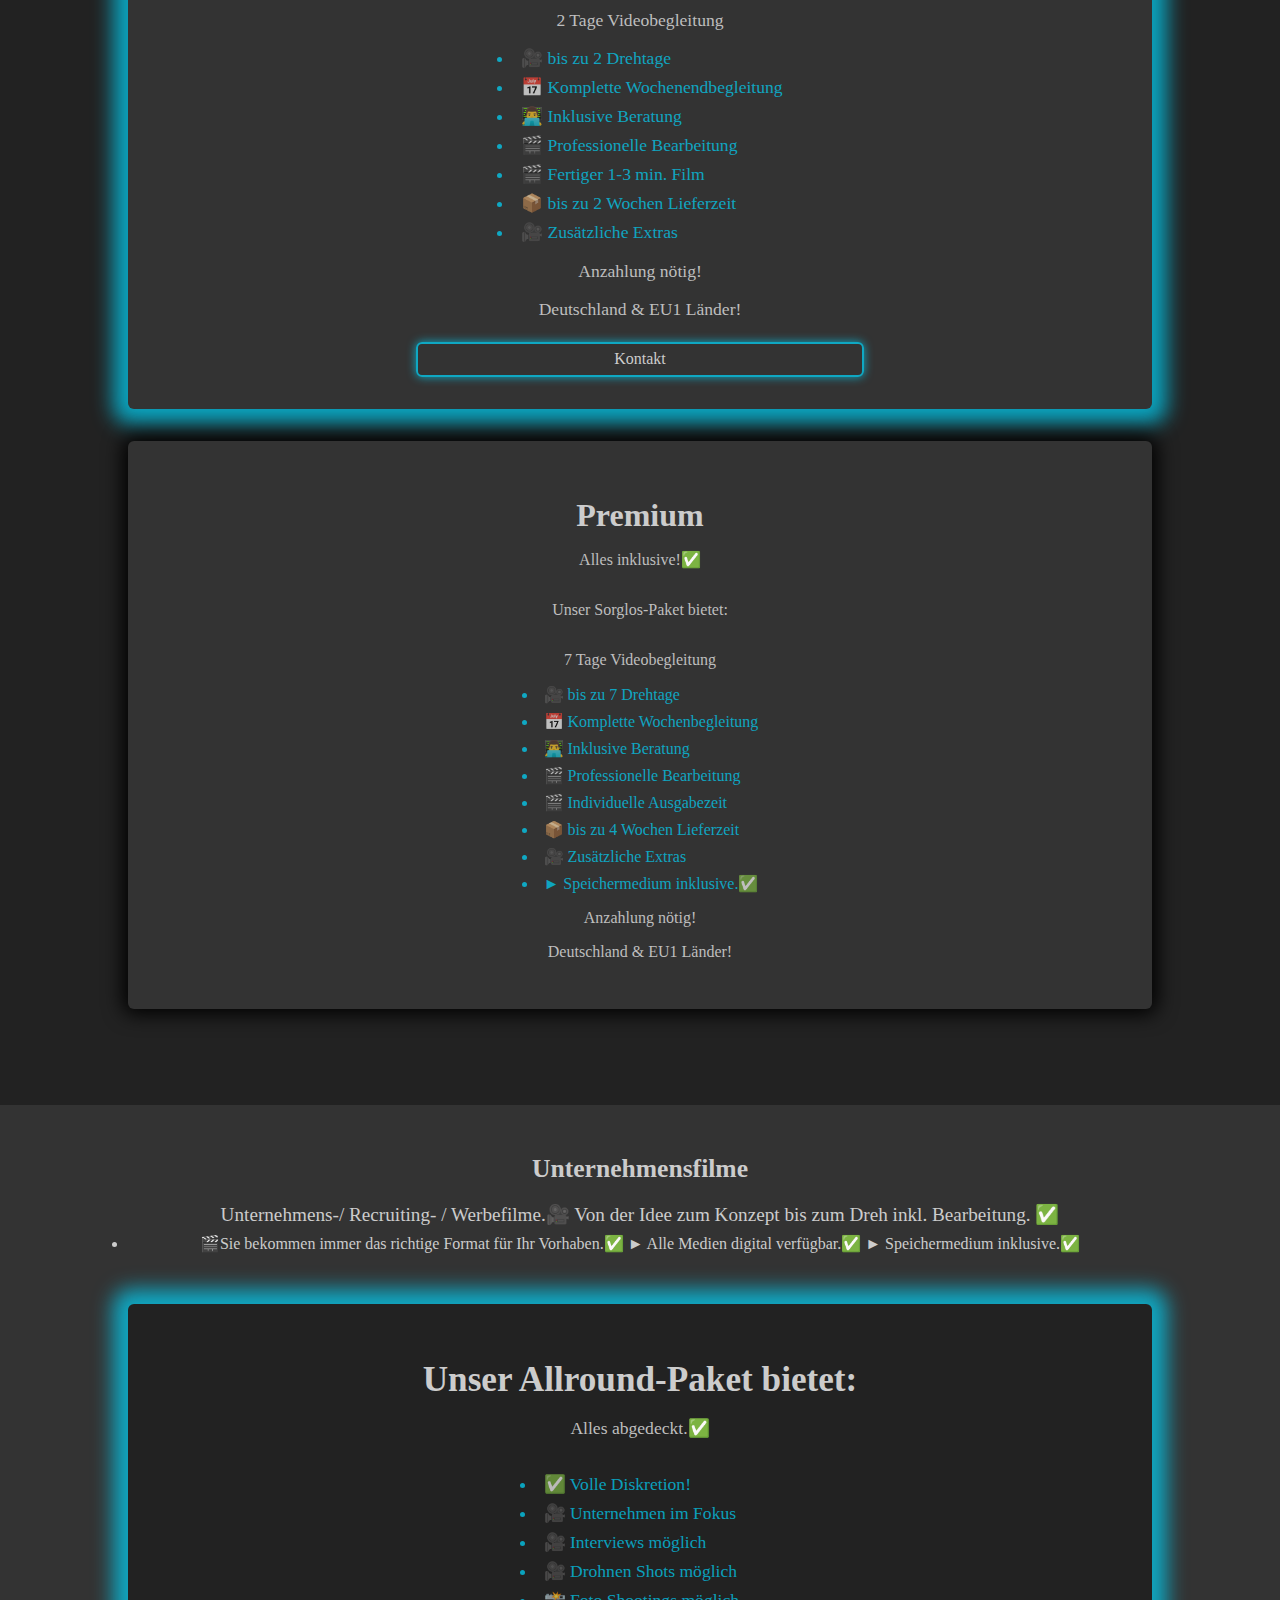
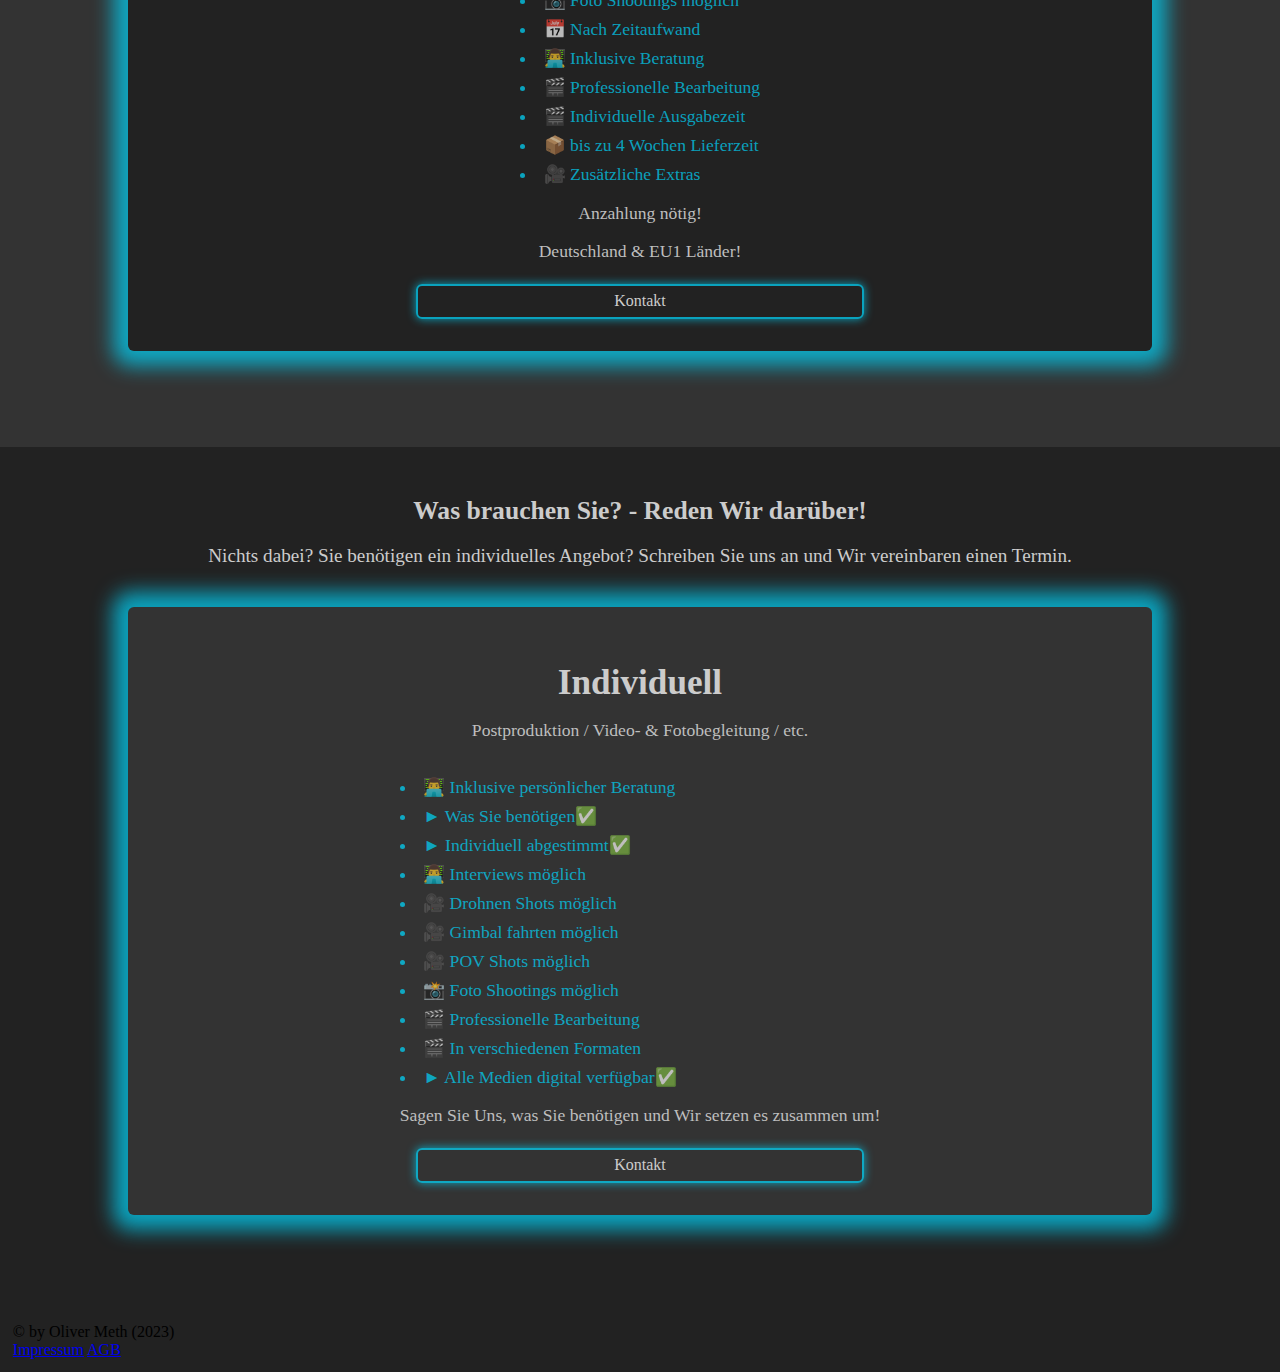
<file: leistungen.html>
<!DOCTYPE html>
<html lang="de">
  <head>
    <meta charset="UTF-8" />
    <meta name="viewport" content="width=device-width, initial-scale=1.0" />
    <title>Leistung</title>

    <!-- FAVICON -->

    <link
      rel="apple-touch-icon"
      sizes="180x180"
      href="src/img/favicons/apple-touch-icon.png"
    />
    <link
      rel="icon"
      type="image/png"
      sizes="32x32"
      href="src/img/favicons/favicon-32x32.png"
    />
    <link
      rel="icon"
      type="image/png"
      sizes="16x16"
      href="src/img/favicons/favicon-16x16.png"
    />
    <link rel="manifest" href="src/img/favicons/site.webmanifest" />
    <link
      rel="mask-icon"
      href="src/img/favicons/safari-pinned-tab.svg"
      color="#505050"
    />
    <link rel="shortcut icon" href="src/img/favicons/favicon.ico" />
    <meta name="msapplication-TileColor" content="#505050" />
    <meta
      name="msapplication-config"
      content="src/img/favicons/browserconfig.xml"
    />
    <meta name="theme-color" content="#ffffff" />

    <!-- AUTOREN-STYLESHEET -->

    <link rel="stylesheet" type="text/css" href="src/css/styles.css" />
  </head>

  <body>
    <!-- NAVIGATIONLEISTE-DESKTOP -->
    <div id="mainContainer">
    <nav id="header-nav">
      <div class="container" id="desktop-nav">
        <div class="row">
          <div class="col-6">
            <a href="./" class="logo-link">
              <img src="src/img/logo.gif" alt="Logo" />
            </a>
            <ul>
              <li><a href="angebot.html">Angebot</a></li>
              <li class="active"><a href="leistungen.html">Leistungen</a></li>
              <li><a href="portfolio.html">portfolio</a></li>
              <li><a href="kontakt.html">contact</a></li>
              <li><a href="./">start</a></li>
            </ul>
          </div>
        </div>
      </div>

      <!-- NAVIGATIONLEISTE-MOBIL -->

      <div class="container" id="mobile-nav">
        <div class="row">
          <div class="col-6">
            <a href="./" class="logo-link">
              <img src="src/img/logo.gif" alt="Logo" />
            </a>

            <div class="clearfix" id="mobile-nav-dropdown">
              <div id="mobile-nav-button"><span>&equiv;</span></div>

              <div class="clearfix" id="mobile-nav-content">
                <ul>
                  <li><a href="angebot.html">Angebot</a></li>
                  <li class="active">
                    <a href="leistungen.html">Leistungen</a>
                  </li>
                  <li><a href="portfolio.html">portfolio</a></li>
                  <li><a href="kontakt.html">contact</a></li>
                  <li><a href="./">start</a></li>
                </ul>
              </div>
            </div>
          </div>
        </div>
      </div>
    </nav>

    <!-- HEADER -->

    <header id="header-banner"></header>

    <!-- LEISTUNGEN #1 -->

    <section class="leistung" id="leistung1">
      <div class="flex-container">
        <header class="intro-container">
          <h1>Imagefilme</h1>
          <p>
            Heben Sie sich von der Masse ab und präsentieren Sie Ihren
            beeindruckenden Imagefilm🎥 Von der Idee zum Konzept bis zum Dreh
            inkl. Bearbeitung. ✅
            <li>
              🎬Sie bekommen immer das richtige Format für Ihr Vorhaben.✅ ►
              Alle Medien digital verfügbar.✅
            </li>
          </p>
        </header>
      </div>
      <div class="flex-container">
        <article class="leistungs-box">
          <h1>Basic</h1>
          <p>Stabil.✅</p>
          <p>Unser Gut & Schnell-Paket bietet:</p>
          <div>
            <ul>
              <li>🎥 1 ganzer Drehtag</li>
              <li>📅 Komplette Tagesbegleitung</li>
              <li>👨‍💻 Inklusive Beratung</li>
              <li>🎬 Professionelle Bearbeitung</li>
              <li>🎬 Fertiger bis zu 90 sek. Film</li>
              <li>📦 bis zu 1 Woche Lieferzeit</li>
              <li>🎥 Zusätzliche Extras</li>
            </ul>
            <p>Anzahlung nötig!</p>
            <p>Nur innerhalb deutschlands!</p>
          </div>
        </article>
        <article class="leistungs-box leistungs-box-empfohlen">
          <h1>Advanced</h1>
          <p>Alles abgedeckt.✅</p>
          <p>Unser Allround-Paket bietet:</p>
          <div>
            <ul>
              <li>🎥 bis zu 2 Drehtage</li>
              <li>📅 Komplette Wochenendbegleitung</li>
              <li>👨‍💻 Inklusive Beratung</li>
              <li>🎬 Professionelle Bearbeitung</li>
              <li>🎬 Fertiger 1-3 min. Film</li>
              <li>📦 bis zu 2 Wochen Lieferzeit</li>
              <li>🎥 Zusätzliche Extras</li>
            </ul>
            <p>Anzahlung nötig!</p>
            <p>Deutschland & EU1 Länder!</p>
          </div>
          <a
            type="button"
            class="btn-typ-2 leistung-auswählen-btn"
            href="kontakt.html"
          >
            Kontakt
          </a>
        </article>
        <article class="leistungs-box">
          <h1>Premium</h1>
          <p>Alles inklusive!✅</p>
          <p>Unser Sorglos-Paket bietet:</p>
          <div>
            <ul>
              <li>🎥 Über mehrere Drehtage</li>
              <li>📅 Komplette Wochenbegleitung</li>
              <li>👨‍💻 Inklusive Beratung</li>
              <li>🎬 Professionelle Bearbeitung</li>
              <li>🎬 Individuelle Ausgabezeit</li>
              <li>📦 bis zu 4 Wochen Lieferzeit</li>
              <li>🎥 Zusätzliche Extras</li>
              <li>► Speichermedium inklusive.✅</li>
            </ul>
            <p>Anzahlung nötig!</p>
            <p>Deutschland & EU1 Länder!</p>
          </div>
        </article>
      </div>
    </section>

    <!-- LEISTUNGEN #2 -->

    <section class="leistung" id="leistung2">
      <div class="flex-container">
        <header class="intro-container">
          <h1>Eventfilme</h1>
          <p>
            Egal ob Ihre Firmenfestlichkeiten oder Messe, begeistern Sie Ihr
            Publikum mit beeindruckenden Eventfilmen🎥 Von der Idee zum Konzept
            bis zum Dreh inkl. Bearbeitung. ✅
            <li>
              🎬Sie bekommen immer das richtige Format für Ihr Vorhaben.✅ ►
              Alle Medien digital verfügbar.✅
            </li>
          </p>
        </header>
      </div>
      <div class="flex-container">
        <article class="leistungs-box">
          <h1>Basic</h1>
          <p>Stabil.✅</p>
          <p>Unser Gut & Schnell-Paket bietet:</p>
          <div>
            <p>1 Tag Videobegleitung</p>
            <ul>
              <li>🎥 1 Ganzer Drehtag</li>
              <li>📅 Komplette Tagesbegleitung</li>
              <li>👨‍💻 Inklusive Beratung</li>
              <li>🎬 Professionelle Bearbeitung</li>
              <li>🎬 Fertiger bis zu 90 sek. Film</li>
              <li>📦 bis zu 1 Woche Lieferzeit</li>
              <li>🎥 Zusätzliche Extras</li>
            </ul>
            <p>Anzahlung nötig!</p>
            <p>Nur innerhalb deutschlands!</p>
          </div>
        </article>
        <article class="leistungs-box leistungs-box-empfohlen">
          <h1>Advanced</h1>
          <p>Alles abgedeckt.✅</p>
          <p>Unser Allround-Paket bietet:</p>
          <div>
            <p>2 Tage Videobegleitung</p>
            <ul>
              <li>🎥 bis zu 2 Drehtage</li>
              <li>📅 Komplette Wochenendbegleitung</li>
              <li>👨‍💻 Inklusive Beratung</li>
              <li>🎬 Professionelle Bearbeitung</li>
              <li>🎬 Fertiger 1-3 min. Film</li>
              <li>📦 bis zu 2 Wochen Lieferzeit</li>
              <li>🎥 Zusätzliche Extras</li>
            </ul>
            <p>Anzahlung nötig!</p>
            <p>Deutschland & EU1 Länder!</p>
          </div>
          <a
            type="button"
            class="btn-typ-2 leistung-auswählen-btn"
            href="kontakt.html"
          >
            Kontakt
          </a>
        </article>
        <article class="leistungs-box">
          <h1>Premium</h1>
          <p>Alles inklusive!✅</p>
          <p>Unser Sorglos-Paket bietet:</p>
          <div>
            <p>7 Tage Videobegleitung</p>
            <ul>
              <li>🎥 bis zu 7 Drehtage</li>
              <li>📅 Komplette Wochenbegleitung</li>
              <li>👨‍💻 Inklusive Beratung</li>
              <li>🎬 Professionelle Bearbeitung</li>
              <li>🎬 Individuelle Ausgabezeit</li>
              <li>📦 bis zu 4 Wochen Lieferzeit</li>
              <li>🎥 Zusätzliche Extras</li>
              <li>► Speichermedium inklusive.✅</li>
            </ul>
            <p>Anzahlung nötig!</p>
            <p>Deutschland & EU1 Länder!</p>
          </div>
        </article>
      </div>
    </section>


    <!-- LEISTUNGEN #3 -->

    <section class="leistung" id="leistung3">
      <div class="flex-container">
        <header class="intro-container">
          <h1>Unternehmensfilme</h1>
          <p>
            Unternehmens-/ Recruiting- / Werbefilme.🎥 Von der Idee zum Konzept
            bis zum Dreh inkl. Bearbeitung. ✅
            <li>
              🎬Sie bekommen immer das richtige Format für Ihr Vorhaben.✅ ►
              Alle Medien digital verfügbar.✅ ► Speichermedium inklusive.✅
            </li>
          </p>
        </header>
      </div>
      <div class="flex-container">
        <article class="leistungs-box leistungs-box-empfohlen">
          <h1>Unser Allround-Paket bietet:</h1>
          <p>Alles abgedeckt.✅</p>
          <div>
            <ul>
              <li>✅ Volle Diskretion!</li>
              <li>🎥 Unternehmen im Fokus</li>
              <li>🎥 Interviews möglich</li>
              <li>🎥 Drohnen Shots möglich</li>
              <li>📸 Foto Shootings möglich</li>
              <li>📅 Nach Zeitaufwand</li>
              <li>👨‍💻 Inklusive Beratung</li>
              <li>🎬 Professionelle Bearbeitung</li>
              <li>🎬 Individuelle Ausgabezeit</li>
              <li>📦 bis zu 4 Wochen Lieferzeit</li>
              <li>🎥 Zusätzliche Extras</li>
            </ul>
            <p>Anzahlung nötig!</p>
            <p>Deutschland & EU1 Länder!</p>
          </div>
          <a
            type="button"
            class="btn-typ-2 leistung-auswählen-btn"
            href="kontakt.html"
          >
            Kontakt
          </a>
        </article>
      </div>
    </section>

    <!-- LEISTUNGEN #4 -->

    <section class="leistung" id="leistung4">
      <div class="flex-container">
        <header class="intro-container">
          <h1>Was brauchen Sie? - Reden Wir darüber!</h1>
          <p>
            Nichts dabei? Sie benötigen ein individuelles Angebot? Schreiben Sie
            uns an und Wir vereinbaren einen Termin.
          </p>
        </header>
      </div>
      <div class="flex-container">
        <article class="leistungs-box leistungs-box-empfohlen">
          <h1>Individuell</h1>
          <p>Postproduktion / Video- & Fotobegleitung / etc.</p>
          <div>
            <ul>
              <li>👨‍💻 Inklusive persönlicher Beratung</li>
              <li>► Was Sie benötigen✅</li>
              <li>► Individuell abgestimmt✅</li>
              <li>👨‍💻 Interviews möglich</li>
              <li>🎥 Drohnen Shots möglich</li>
              <li>🎥 Gimbal fahrten möglich</li>
              <li>🎥 POV Shots möglich</li>
              <li>📸 Foto Shootings möglich</li>
              <li>🎬 Professionelle Bearbeitung</li>
              <li>🎬 In verschiedenen Formaten</li>
              <li>► Alle Medien digital verfügbar✅</li>
            </ul>
            <p>
              Sagen Sie Uns, was Sie benötigen und Wir setzen es zusammen um!
            </p>
          </div>
          <a
            type="button"
            class="btn-typ-2 leistung-auswählen-btn"
            href="kontakt.html"
          >
            Kontakt
          </a>
        </article>
      </div>
    </section>

    <!-- FOOTER -->

    <footer id="footer">
      <div class="container">
        <div class="row">
          <div class="col-6">
            <span>© by Oliver Meth (2023)</span>
            <nav id="footer-nav">
              <a href="impressum.html">Impressum</a>
              <a href="agb.html">AGB</a>
            </nav>
          </div>
        </div>
      </div>
    </footer>
    <script defer>
      document.addEventListener("touchstart", function () {}, true);
    </script>
  </body>
</html>
</file>
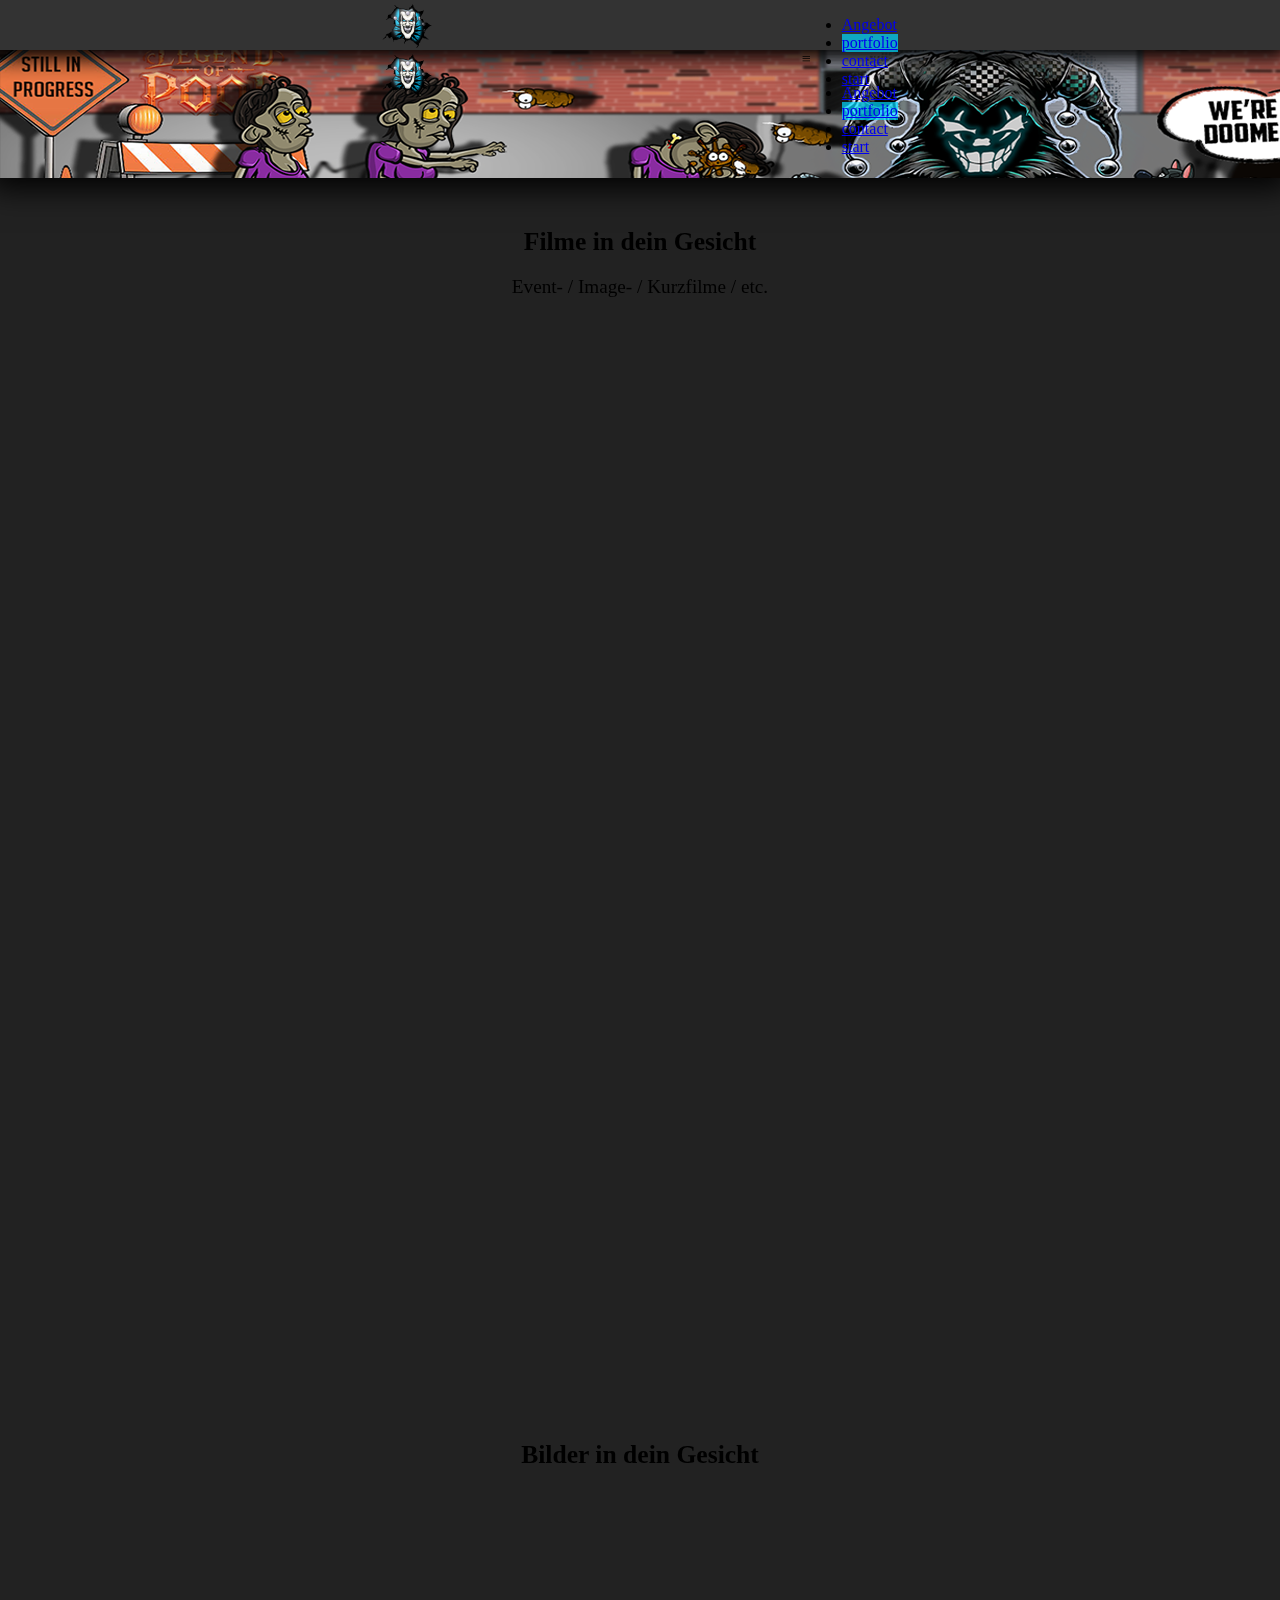
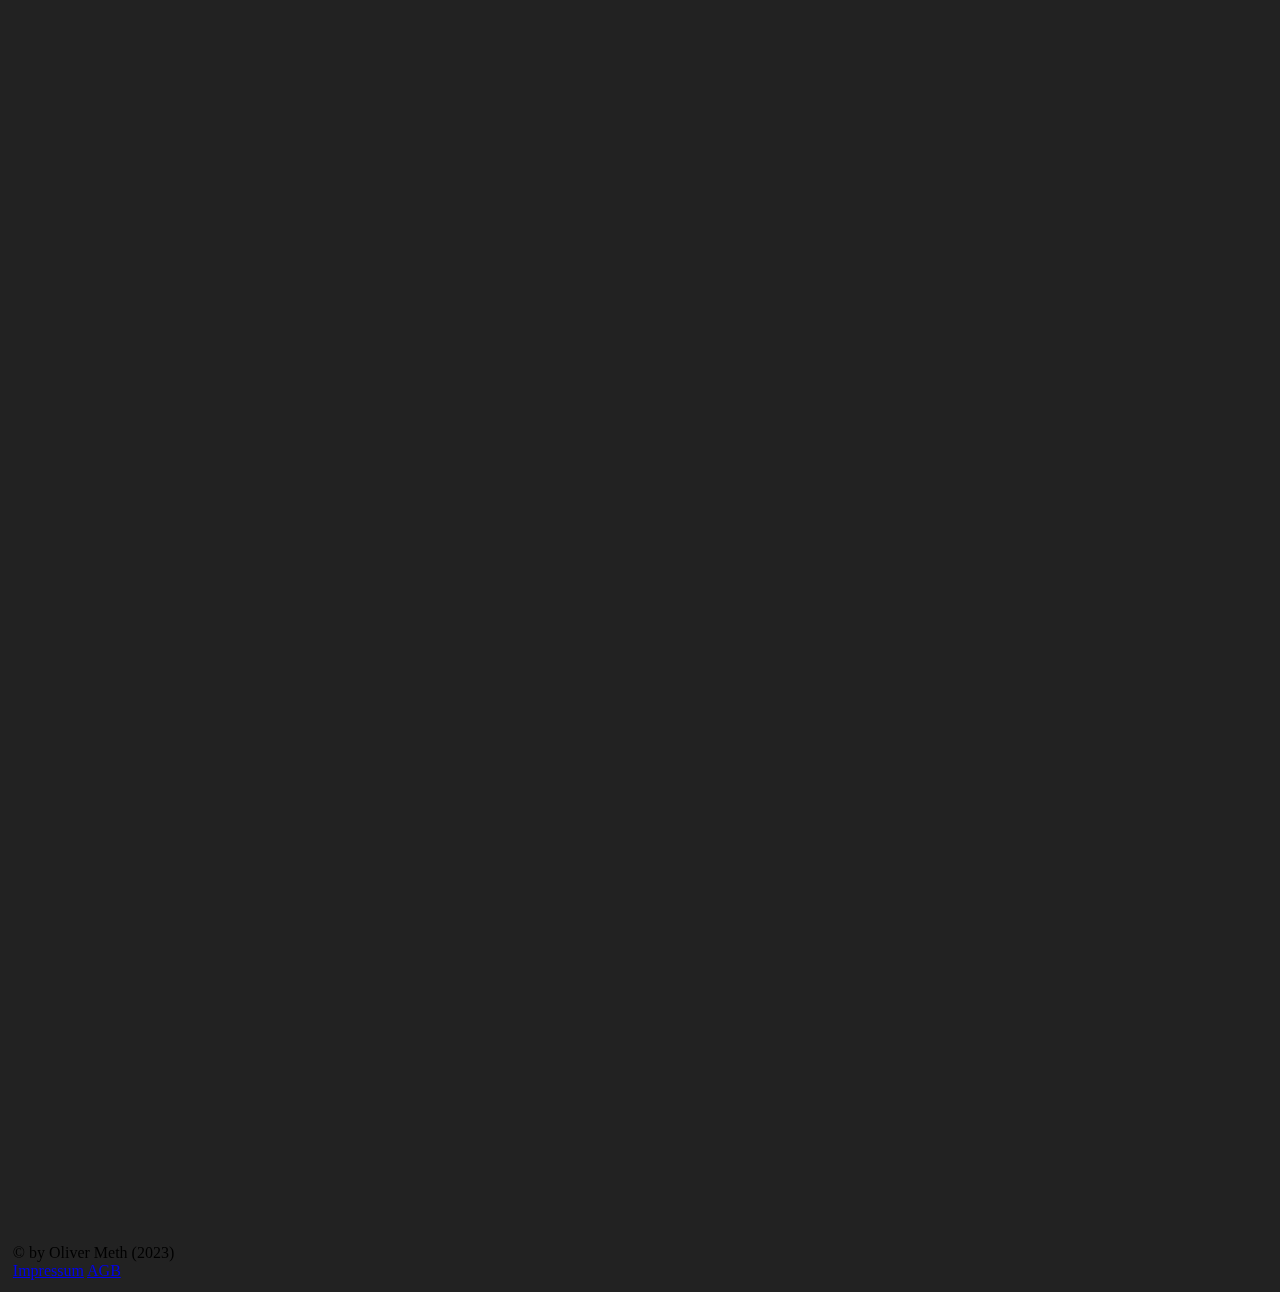
<file: portfolio.html>
<!DOCTYPE html>
<html lang="de">
  <head>
    <meta charset="UTF-8" />
    <meta name="viewport" content="width=device-width, initial-scale=1.0" />
    <title>Portfolio</title>

    <!-- FAVICON -->

    <link
      rel="apple-touch-icon"
      sizes="180x180"
      href="src/img/favicons/apple-touch-icon.png"
    />
    <link
      rel="icon"
      type="image/png"
      sizes="32x32"
      href="src/img/favicons/favicon-32x32.png"
    />
    <link
      rel="icon"
      type="image/png"
      sizes="16x16"
      href="src/img/favicons/favicon-16x16.png"
    />
    <link rel="manifest" href="src/img/favicons/site.webmanifest" />
    <link
      rel="mask-icon"
      href="src/img/favicons/safari-pinned-tab.svg"
      color="#505050"
    />
    <link rel="shortcut icon" href="src/img/favicons/favicon.ico" />
    <meta name="msapplication-TileColor" content="#505050" />
    <meta
      name="msapplication-config"
      content="src/img/favicons/browserconfig.xml"
    />
    <meta name="theme-color" content="#ffffff" />

    <!-- AUTOREN-STYLESHEET -->

    <link rel="stylesheet" type="text/css" href="src/css/styles.css" />
  </head>

  <body>
    <!-- NAVIGATIONLEISTE-DESKTOP -->
    <div id="mainContainer">
    <nav id="header-nav">
      <div class="container" id="desktop-nav">
        <div class="row">
          <div class="col-6">
            <a href="./" class="logo-link">
              <img src="src/img/logo.gif" alt="Logo" />
            </a>

            <ul>
              <li><a href="angebot.html">Angebot</a></li>
              <li class="active"><a href="portfolio.html">portfolio</a></li>
              <li><a href="kontakt.html">contact</a></li>
              <li><a href="index.html">start</a></li>
            </ul>
          </div>
        </div>
      </div>

      <!-- NAVIGATIONLEISTE-MOBIL -->

      <div class="container" id="mobile-nav">
        <div class="row">
          <div class="col-6">
            <a href="./" class="logo-link">
              <img src="src/img/logo.gif" alt="Logo" />
            </a>

            <div class="clearfix" id="mobile-nav-dropdown">
              <div id="mobile-nav-button"><span>&equiv;</span></div>

              <div class="clearfix" id="mobile-nav-content">
                <ul>
                  <li><a href="angebot.html">Angebot</a></li>
                  <li class="active"><a href="portfolio.html">portfolio</a></li>
                  <li><a href="kontakt.html">contact</a></li>
                  <li><a href="index.html">start</a></li>
                </ul>
              </div>
            </div>
          </div>
        </div>
      </div>
    </nav>

    <!-- HEADER -->

    <header id="header-banner"></header>

    <!-- PORTFOLIO Videos -->

    <section class="portfolio" id="portfolio">
      <header class="intro-container">
        <h1>Filme in dein Gesicht</h1>
        <p>Event- / Image- / Kurzfilme / etc.</p>
      </header>
      <div class="container">
        <div class="row">
          <div class="col-6">
            <header class="intro-container"></header>
          </div>
        </div>
        <div class="row">
          <div class="col-6">
            <div id="videos-container">
              <iframe
                width="560"
                height="315"
                src="https://www.youtube.com/embed/hGtFw4e2W04?si=sKPOezr6x8S14TVs"
                title="YouTube video player"
                frameborder="0"
                allow="accelerometer; autoplay; clipboard-write; encrypted-media; gyroscope; picture-in-picture; web-share"
                allowfullscreen
              ></iframe>
              <iframe
                width="560"
                height="315"
                src="https://www.youtube.com/embed/jQSN0fn2j5I?si=U5kM1lsJN_w8H3zY"
                title="YouTube video player"
                frameborder="0"
                allow="accelerometer; autoplay; clipboard-write; encrypted-media; gyroscope; picture-in-picture; web-share"
                allowfullscreen
              ></iframe>
              <iframe
                width="560"
                height="315"
                src="https://www.youtube.com/embed/sMr0OyKI3ps?si=QZpQbLXCD5du1sKs"
                title="YouTube video player"
                frameborder="0"
                allow="accelerometer; autoplay; clipboard-write; encrypted-media; gyroscope; picture-in-picture; web-share"
                allowfullscreen
              ></iframe>
              <iframe
                width="560"
                height="315"
                src="https://www.youtube.com/embed/XW5aFIUnL_U?si=FoK9x7k55DKycrU2"
                title="YouTube video player"
                frameborder="0"
                allow="accelerometer; autoplay; clipboard-write; encrypted-media; gyroscope; picture-in-picture; web-share"
                allowfullscreen
              ></iframe>
              <iframe
                width="560"
                height="315"
                src="https://www.youtube.com/embed/EUgAoBhAZtU?si=ifl4Pt4loPWzkjsu"
                title="YouTube video player"
                frameborder="0"
                allow="accelerometer; autoplay; clipboard-write; encrypted-media; gyroscope; picture-in-picture; web-share"
                allowfullscreen
              ></iframe>
              <iframe
                width="560"
                height="315"
                src="https://www.youtube.com/embed/JL-lgpvPSRg?si=H8Y99uG_kRxq9BX5"
                title="YouTube video player"
                frameborder="0"
                allow="accelerometer; autoplay; clipboard-write; encrypted-media; gyroscope; picture-in-picture; web-share"
                allowfullscreen
              ></iframe>
            </div>
          </div>
        </div>
      </div>
    </section>

    <!-- PORTFOLIO Fotos -->

    <section id="portfolio">
      <header class="intro-container">
        <h1>Bilder in dein Gesicht</h1>
      </header>
      <div class="container">
        <div class="row">
          <div class="col-6">
            <header class="intro-container"></header>
          </div>
        </div>
        <div class="row">
          <div class="col-6">
            <div id="videos-container">
              <iframe
                src="https://assets.pinterest.com/ext/embed.html?id=795377984223965914"
                height="438"
                width="600"
                frameborder="0"
                scrolling="no"
              ></iframe>
              <iframe
                src="https://assets.pinterest.com/ext/embed.html?id=795377984223965809"
                height="438"
                width="600"
                frameborder="0"
                scrolling="no"
              ></iframe>
              <iframe
                src="https://assets.pinterest.com/ext/embed.html?id=795377984223965899"
                height="438"
                width="600"
                frameborder="0"
                scrolling="no"
              ></iframe>
              <iframe
                src="https://assets.pinterest.com/ext/embed.html?id=795377984223965936"
                height="438"
                width="600"
                frameborder="0"
                scrolling="no"
              ></iframe>
              <iframe
                src="https://assets.pinterest.com/ext/embed.html?id=795377984223965779"
                height="438"
                width="600"
                frameborder="0"
                scrolling="no"
              ></iframe>
              <iframe
                src="https://assets.pinterest.com/ext/embed.html?id=795377984223965954"
                height="438"
                width="600"
                frameborder="0"
                scrolling="no"
              ></iframe>
              <iframe
                src="https://assets.pinterest.com/ext/embed.html?id=795377984217586085"
                height="500"
                width="600"
                frameborder="0"
                scrolling="no"
              ></iframe>
              <iframe
                src="https://assets.pinterest.com/ext/embed.html?id=795377984217428373"
                height="500"
                width="600"
                frameborder="0"
                scrolling="no"
              ></iframe>
              <iframe
                src="https://assets.pinterest.com/ext/embed.html?id=795377984217428389"
                height="500"
                width="600"
                frameborder="0"
                scrolling="no"
              ></iframe>
              <iframe
                src="https://assets.pinterest.com/ext/embed.html?id=795377984217428378"
                height="500"
                width="600"
                frameborder="0"
                scrolling="no"
              ></iframe>
              <iframe
                src="https://assets.pinterest.com/ext/embed.html?id=795377984217428398"
                height="500"
                width="600"
                frameborder="0"
                scrolling="no"
              ></iframe>
              <iframe
                src="https://assets.pinterest.com/ext/embed.html?id=795377984217428371"
                height="500"
                width="600"
                frameborder="0"
                scrolling="no"
              ></iframe>
            </div>
          </div>
        </div>
      </div>
    </section>

    <!-- FOOTER -->

    <footer id="footer">
      <div class="container">
        <div class="row">
          <div class="col-6">
            <span>© by Oliver Meth (2023)</span>
            <nav id="footer-nav">
              <a href="impressum.html">Impressum</a>
              <a href="agb.html">AGB</a>
            </nav>
          </div>
        </div>
      </div>
    </footer>
    <script defer>
      document.addEventListener("touchstart", function () {}, true);
    </script>
  </body>
</html>
</file>
<file: src/css/styles.css>
/* === GOBAL === */

:root {
    --dunkelblau: #00505eb5;
    --blau: #00d9ffb4;
    --dunkel-grau: #333333;
    --dunkel-grau-2: #222222;
    --hell-grau-1: #666666;
    --hell-grau-2: #BEBEBE;
    --rot: #A62C21;
    --weiß: #CCCCCC;
    --schwarz: #000;
    --primaere-schriftart: Raleway;
    --sekundaere-schriftart: Helvetica Neue;
    --tertiaere-schriftart: Arial;
    --fallback-schriftart: sans-serif;
    --border-style: 2px solid;
    --border-transition: border .5s ease-in-out;
}

html {
    font-size: 16px;
}

body {
    background-color: #222222;
    margin: 0;
    font-family: var(--primaere-schriftart, --sekundaere-schriftart, --tertiaere-schriftart, --fallback-schriftart);
    background-color: var(--dunkel-grau-2);
}

* {
    box-sizing: border-box;
}

section {
    padding-top: 4rem;
    padding-bottom: 4rem;
}

@media (max-width: 1366px) {
    section {
        padding-top: 2rem;
        padding-bottom: 2rem;
    }
}

@media (max-width: 1024px) {
    section {
        padding-top: 1.5rem;
        padding-bottom: 1.5rem;
    }
}

@media (max-width: 768px) {
    section {
        padding-top: .5rem;
        padding-bottom: .5rem;
    }
}

/* === LIVE-SERVER === */

#loom-companion-mv3 {
    display: none;
}

#shadow-host-companion {
    display: none;
}

/* === GENERELLES === */

.main-content-container {
    width: 100%;
    height: 100%;
    position: relative;
}

#mainContainer {
    width: 100%;
    height: 100%;
    position: absolute;
    display: flex;
    flex-direction: column;
}

.clearfix::after {
    content: "";
    display: block;
    clear: both;
}

.active {
    background-color: var(--blau) !important;
}

.wichtiger-text {
    font-weight: bold;
}

.screenreader {
    display: none;
}

.intro-container {
    text-align: center;
    width: 80%;
    margin-left: auto;
    margin-right: auto;
    margin-bottom: 2rem;
}

.intro-container>h1 {
    font-size: 1.6rem;
}

.intro-container>p {
    font-size: 1.2rem;
}

.intro-container>h1 {
    font-size: 1.6rem;
}

.intro-container>p {
    font-size: 1.2rem;
}

@media (max-width: 1366px) {
    .intro-container {
        width: 90%;
    }

    .intro-container>p {
        margin-bottom: .5rem;
    }
}

@media (max-width: 1024px) {
    .intro-container {
        width: 100%;
    }

    .intro-container>p {
        margin-bottom: 0;
    }
}

@media (max-width: 768px) {
    .intro-container {
        margin-bottom: 1rem;
    }
}

/* === BUTTONS === */

.btn-typ-2 {
    text-decoration: none;
    background-color: transparent;
    border: var(--border-style) var(--weiß);
    color: var(--weiß);
    padding: .4rem .6rem;
    transition: color .5s ease-in-out, var(--border-transition);
    border-radius: 6px;
}

.btn-typ-2:hover {
    color: var(--blau);
    border: var(--border-style) var(--blau);
    font-weight: normal;
}

.btn-typ-3 {
    background-color: transparent;
    border: var(--border-style) var(--dunkel-grau);
    color: var(--dunkel-grau);
    font-size: 1rem;
    transition: var(--border-transition), box-shadow .5s ease-in-out;
}

.btn-typ-3:hover {
    border: var(--border-style) var(--blau);
    box-shadow: 0 0 10px 0 var(--dunkel-grau);
    font-weight: normal;
}

/* Social Media Bar */

.social {
    justify-content: space-evenly;
    display: flex;
    align-items: center;
}

.social a {
    text-decoration: none;
}

.social a>img {
    height: 50px;
    width: auto;
}

/* NAVIGATIONSLEISTE */

#header-nav {
    width: 100%;
    height: 50px;
    background-color: var(--dunkel-grau);
    box-shadow: 0 0 20px 10px var(--schwarz);
    position: fixed;
    z-index: 150;
}

#header-nav a>img {
    height: 50px;
}

#header-nav .col-6 {
    padding-top: 0;
    padding-bottom: 0;
    display: flex;
    justify-content: space-evenly;
}

#header-nav .container,
#header-nav .row,
#header-nav .col-6 {
    height: 100%;
}

/* === STARTSEITE === */

.video-main {
    position: absolute;
    margin-top: -40px;
    top: 0;
    bottom: 0;
    width: 100%;
    height: 1080px;
    overflow: hidden;
    filter: brightness(.5);
    filter: blur(.100);
    z-index: -150;
}

.logo {
    width: 100%;
    object-fit: contain;
    display: flex;
    flex-direction: column;
    z-index: 150;
}



@media (max-width: 3840px) {
    .video-main {
        height: 2160px;
    }
}

@media (max-width: 3440px) {
    .logo {
        margin-top: -250px;
    }
    .video-main {
        height: 1440px;
    }
}

@media (max-width: 1920px) {
    .logo {
        margin-top: 0px;
    }
    .video-main {
        height: 1080px;
    }
}

@media (max-width: 1600px) {
    .logo {
        top: 160px;
        bottom: 100%; 
    }
    .video-main {
        height: 768 px;
    }
}

@media (max-width: 1440px) {
    .logo {
        top: 160px;
        bottom: 100%; 
    }
    .video-main {
        height: 900px;
    }
}

@media (max-width: 1366px) {
    .logo {
        top: 160px;
        bottom: 100%; 
    }
    .video-main {
        height: 768px;
    }
}

@media (max-width: 1280px) {
    .logo {
        top: 160px;
        bottom: 100%; 
    }
    .video-main {
        height: 800px;
    }
}

@media (max-width: 1024px) {
    .video-main {
        top: -20px;
        bottom: 100%; 
    }
    .video-main {
        height: 768px;
    }
}

@media (max-width: 960px) {
    .video-main {
        top: -40px;
        bottom: 100%; 
    }
    .video-main {
        height: 640px;
    }
}

@media (max-width: 854px) {
    .video-main {
        top: -80px;
        bottom: 100%; 
    }
    .video-main {
        height: 480px;
    }
}

@media (max-width: 800px) {
    .video-main {
        top: -90px;
        bottom: 100%; 
    }
    .video-main {
        height: 600px;
    }
}

@media (max-width: 768px) {
    .logo {
        display: flex;
        margin-top: -20px;
    }
    .video-main {
        height: 480px;
    }
}

@media (max-width: 640px) {
    .logo {
        margin-top: -10px;
    }
    .video-main {
        height: 480px;
    }
}

@media (max-width: 480px) {
    .logo {
        margin-top: 10px;
    }
    .video-main {
        display: none;
    }
}

@media (max-width: 320px) {
    .logo {
        margin-top: 90px;
    }
}

/* === HEADER-BANNER === */
/*
#header-banner-start {
    width: 100%;
    height: auto;
    margin-top: -80px;
    padding-bottom: 1000px;
    position: relative;
    background: url("../img/bg01.png");
    box-shadow: 0 0 30px 10px var(--schwarz);
}*/

#header-banner {
    width: auto;
    height: 100%;
    padding:5%;
    margin-top: 50px;
    background: url("../img/bg02.png");
    box-shadow: 0 0 30px 10px var(--schwarz);
}

/* === SERVICE-BEREICH === */

#service-bereich {
    background-color: var(--dunkel-grau-2);
    color: var(--weiß);
    padding: auto;
}

.service-box {
    text-align: center;
    width: 80%;
}

.service-box h1 {
    font-size: 1.4rem;
}

#service-bereich .row:nth-of-type(2)>.col-2:first-of-type>.service-box {
    margin-right: 0;
    margin-left: auto;
}

#service-bereich .row:nth-of-type(2)>.col-2:nth-of-type(2)>.service-box {
    margin-left: auto;
    margin-right: auto;
}

.service-icon {
    width: 120px;
    height: 120px;
    border-radius: 50%;
    box-shadow: 0 0 20px 0 var(--blau);
    margin-left: auto;
    margin-right: auto;
    transition: transform 1s;
}

.service-icon:hover {
    transform: rotateZ(360deg);
}

#guenstig-icon {
    background: var(--dunkel-grau-2) url("../img/services-sprite.png") 0 0;
}

#schnell-icon {
    background: var(--dunkel-grau-2) url("../img/services-sprite.png") -120px 0;
}

#modern-icon {
    background: var(--dunkel-grau-2) url("../img/services-sprite.png") -240px 0;
}

.hinweis {
    text-align: center;
}

@media (max-width: 768px) {
    #service-bereich>.container>.row:nth-of-type(2)>.col-2>.service-box {
        margin-right: auto;
        margin-left: auto;
    }
}

@media (max-width: 480px) {
    .service-box {
        width: 100%;
    }
}

/* === VIDEO-BEREICH === */

#video-bereich {
    background-color: var(--dunkel-grau-2);
    color: var(--weiß);
    padding: auto;
}

#video-bereich video {
    width: 35%;
    height: auto;
    margin-left: auto;
    margin-right: auto;
    display: block;
    box-shadow: 0 0 20px 0 var(--blau);
    border-radius: 6px;
}

#videos-container {
    display: flex;
    flex-wrap: wrap;
    justify-content: space-evenly;
}



@media (max-width: 1440px) {

    #video-bereich video {
        width: 45%;
    }
}

@media (max-width: 1024px) {

    #video-bereich video {
        width: 60%;
    }
}

@media (max-width: 768px) {

    #video-bereich video {
        width: 75%;
    }
}

@media (max-width: 480px) {

    #video-bereich video {
        width: 100%;
    }
}

/* === GAME-BEREICH === */
#game-bereich {
    background-color: var(--dunkel-grau-2);
    color: var(--weiß);
    padding: 0;
    margin: 0;
    display: block; /* Block-Layout, kein extra Raum */
    width: 100%;    /* Nimmt die gesamte Breite ein */
    height: 100vh;  /* Nimmt die gesamte Höhe des Viewports ein */
}

/* iFrame direkt im Game-Bereich */
#game-bereich iframe {
    width: 100%;      /* Maximale Breite */
    height: 100%;     /* Maximale Höhe */
    margin: 0;        /* Kein Abstand */
    padding: 0;       /* Kein Padding */
    border: none;     /* Keine Randlinien */
    display: block;   /* Verhindert horizontale Ränder */
    box-shadow: 0 0 20px 0 var(--blau);
    border-radius: 6px;
    overflow: hidden; /* Verhindert Scrollbalken */
}

#game-container {
    display: flex;
    justify-content: center;  /* zentriert horizontal */
    align-items: center;      /* zentriert vertikal, falls Höhe gesetzt */
    flex-direction: column;   /* sorgt für sauberes vertikales Stapeln */
    text-align: center;
    padding: 2rem 1rem;
}


#game-container a {
    text-decoration: none;
    color: var(--weiß);
    font-size: 1.5rem;
    font-weight: 100;
}

#game-container a:hover {
    color: var(--blau);
}


@media (max-width: 1440px) {

    #game-bereich iframe {
        width: 45%;
    }
}

@media (max-width: 1024px) {

    #game-bereich iframe {
        width: 60%;
    }
}

@media (max-width: 768px) {

    #game-bereich iframe {
        width: 75%;
    }
}

@media (max-width: 480px) {

    #game-bereich iframe {
        width: 100%;
    }
}

/* === LEISTUNGEN-BEREICH === */

#leistungen-bereich {
    background-color: var(--dunkel-grau-2);
    color: var(--weiß);
    padding: auto;
}

.leistungs-teaser-box {
    background-color: var(--dunkel-grau-2);
    box-shadow: 0 0 20px 10px var(--schwarz);
    text-align: center;
    color: var(--weiß);
    padding: 1rem 3rem 2.5rem;
    width: 60%;
    min-width: 30px;
    margin-bottom: 1.6rem;
    border-radius: 6px;
}

#leistungen-bereich .row>.col-3:nth-of-type(even)>.leistungs-teaser-box {
    margin-left: 1rem;
    margin-right: auto;
}

#leistungen-bereich .row>.col-3:nth-of-type(odd)>.leistungs-teaser-box {
    margin-right: 1rem;
    margin-left: auto;
}

.leistungs-teaser-box>h2 {
    font-size: 1.4rem;
}

.leistung-ansehen-btn {
    height: 40px;
    display: inline-block;
    padding-top: .5rem;
    width: 40%;
    min-width: 100px;
    margin-top: 1rem;
}

.leistung-ansehen-btn:link {
    color: var(--weiß);
}

.leistung-ansehen-btn:visited {
    color: var(--weiß);
}

.leistung-ansehen-btn:active {
    color: var(--weiß);
}

.leistung-ansehen-btn:hover {
    color: var(--blau);
    border: var(--border-style) var(--blau);
}

@media (max-width: 1366px) {
    .leistungs-teaser-box {
        width: 80%;
    }
}

@media (max-width: 1024px) {
    .leistungs-teaser-box {
        width: 100%;
        margin-bottom: 1rem;
    }
}

@media (max-width: 768px) {
    #leistungen-bereich .row>.col-3:nth-of-type(even)>.leistungs-teaser-box {
        margin-left: auto;
    }

    #leistungen-bereich .row>.col-3:nth-of-type(odd)>.leistungs-teaser-box {
        margin-right: auto;
    }
}

@media (max-width: 480px) {
    .leistungs-teaser-box {
        padding: 1rem 1rem 2rem;
    }
}

/* === KONTAKT-BEREICH === */

#kontakt-bereich {
    box-shadow: 0 0 20px 10px var(--schwarz);
    color: var(--weiß);
    background-color: var(--dunkel-grau);
    text-align: center;                 /* Text horizontal zentrieren */
    display: flex;                     /* Für vertikale Zentrierung */
    justify-content: flex-start;          /* Horizontal im Container */
    align-items: center;              /* Vertikal im Container */
    flex-direction: column;           /* Elemente untereinander */
    padding: 5rem;               /* Ausreichend Innenabstand */
}

#kontakt-bereich p {
    margin-left: 10px;
    margin-top: -25px;
}
#kontakt-bereich a {
    text-decoration: none;
}

#kontakt-bereich a:link,
#kontakt-bereich a:visited,
#kontakt-bereich a:active {
    color: var(--weiß);
}

#kontakt-bereich a:hover {
    color: var(--blau);
    text-decoration: underline;
}


/* === FOOTER-STARTSEITE === */

#footer-start {
    width: 100%;
    height: 100px;
    background-color: #171717;
    position: relative;
    bottom: 0;
    z-index: 100;
    background-color: var(--dunkel-grau);
    box-shadow: 0 0 20px 10px var(--schwarz);
    height: 2.8rem;
    color: var(--weiß);
    position: fixed;
}

.copyright {
    color: var(--weiß);
}



#footer-start-nav {
    float: right;
}

#footer-start-nav a {
    margin-left: 10px;
    text-decoration: none;
}

#footer-start-nav a:link {
    color: var(--weiß);
}

#footer-start-nav a:visited {
    color: var(--weiß);
}

#footer-start-nav a:active {
    color: var(--weiß);
}

#footer-start-nav a:hover {
    color: var(--blau);
    text-decoration: underline;
}

@media (max-width: 160px) {
    #footer-start span {
        display: none;
    }
}

/* === SLIDER-SPONSOREN === */

@keyframes scroll {
    0%{
        transform: translateX(0);
    }
    100%{
        transform: translateX(calc(-650px *7));
    }
}
 

.slide-track {
    margin-top: -10px;
    padding-left: 960px;
}

.slide {
    margin-right: 100px;
    margin-left: 50px;
}
 
.slider .slide-track {
    animation: scroll 30s linear infinite;
    display: flex;
    width: calc(250px * 14);
}

/* === SEITEN === */

/* === LEISTUNGEN-SEITE === */

.leistung {
    padding-top: 2rem;
    padding-bottom: 4rem;
    background-color: var(--dunkel-grau);
    color: var(--weiß);
}

#leistung1 {
    box-shadow: 0 0 20px 10px var(--schwarz);
}

.leistung:nth-of-type(even) {
    background-color: #222222;
}

#leistung2 {

    .leistungs-box,
    .leistungs-box-empfohlen:nth-of-type(even) {
        background-color: #333333;
    }
}

#leistung4 {

    .leistungs-box,
    .leistungs-box-empfohlen:nth-of-type(even) {
        background-color: #333333;
    }
}

#leistung6 {

    .leistungs-box,
    .leistungs-box-empfohlen:nth-of-type(even) {
        background-color: #333333;
    }
}

.flex-container {
    display: flex;
    width: 80%;
    margin-left: auto;
    margin-right: auto;
    justify-content: space-around;
    align-items: center;
}

.flex-container>.intro-container {
    width: 100%;
}

.leistungs-box {
    background-color: #222222;
    box-shadow: 0 0 20px 5px var(--schwarz);
    flex-basis: 25%;
    color: var(--hell-grau-2);
    padding: 2rem 4rem;
    text-align: center;
    min-height: 550px;
    display: flex;
    flex-direction: column;
    align-items: center;
    justify-content: space-between;
    border-radius: 6px;
}

.leistungs-box-empfohlen {
    flex-basis: 27.5%;
    min-height: 650px;
    box-shadow: 0 0 20px 15px var(--blau);
    font-size: 1.1rem;
    border-radius: 6px;
}

.leistungs-box h1 {
    margin-bottom: 0;
    margin-top: 1.5rem;
    color: var(--weiß);
}

.leistungs-box ul {
    padding: 0;
    color: #00d9ffb4;
}

.leistungs-box ul li {
    list-style-position: inside;
    margin-bottom: .5rem;
    text-align: left;
}

.leistung-auswählen-btn {
    width: 50%;
    text-align: center;
    font-size: 1rem;
    margin-top: .25rem;
    min-width: 100px;
    box-shadow: 0 0 10px 0 var(--blau);
    border-color: var(--blau);
}

@media (max-width: 1815px) {
    .leistungs-box {
        flex-basis: 27.5%;
    }

    .leistungs-box-empfohlen {
        flex-basis: 30%;
    }
}

@media (max-width: 1652px) {
    .leistungs-box {
        flex-basis: 30%;
    }

    .leistungs-box-empfohlen {
        flex-basis: 32.5%;
    }
}

@media (max-width: 1516px) {
    .leistungs-box {
        padding: 2rem 4rem;
    }

    .flex-container {
        align-items: stretch;
    }

    .leistungs-box-empfohlen {
        min-height: initial;
    }
}

@media (max-width: 1366px) {
    .flex-container {
        width: 90%;
    }
}

@media (max-width: 1332px) {
    .flex-container {
        width: 80%;
        flex-direction: column;
        padding: 0;
    }

    .leistungs-box {
        margin-bottom: 2rem;
        min-height: initial;
    }
}

@media (max-width: 1024px) {
    .flex-container {
        width: 100%;
        padding-right: 2rem;
        padding-left: 2rem;
    }
}

@media (max-width: 768px) {
    .flex-container {
        width: 90%;
    }
}

@media (max-width: 480px) {
    .flex-container {
        width: 100%;
    }

    .leistungs-box {
        padding: 1rem 2rem;
    }
}

@media (max-width: 320px) {

    .leistungs-box {
        padding: .5rem 1rem 2rem 1rem;
    }
}

/* === IMPRESSUM === */

.impressum {
    padding: 0rem;
    border-bottom: 1px solid var(--hell-grau-2);
    box-shadow: 0 0 20px 10px var(--schwarz);
}

.impressum-box {
    background-color: var(--dunkel-grau);
    color: var(--weiß);
    padding: 2rem 4rem;
    text-align: left;
    flex-direction: column;
}

.impressum-box a {
    color: var(--weiß);
    font-size: 1.5rem;
    font-weight: 100;
}

.impressum-box a:hover {
    color: var(--blau);
}

.datenschutz {
    padding: 0rem;
}

.datenschutz-box {
    background-color: var(--dunkel-grau);
    color: var(--weiß);
    padding: 2rem 4rem;
    flex-direction: column;
}

.datenschutz-box p {
    text-align: left;
}

.datenschutz-box a {
    color: #00d9ffb4;
    text-decoration: underline;
}

/* === AGB === */

.agb {
    padding: 0rem;
    border-bottom: 1px solid var(--hell-grau-2);
    box-shadow: 0 0 20px 10px var(--schwarz);
}

.agb-box {
    background-color: var(--dunkel-grau);
    color: var(--weiß);
    padding: 2rem 4rem;
}

/* === GRID SYSTEM === */

.container {
    width: 100%;
}

.row::after {
    content: "";
    clear: both;
    display: block;
}

[class*='col-'] {
    float: left;
    min-height: 1px;
    padding: .8rem;
}

.col-1 {
    width: 16.666%;
}

.col-2 {
    width: 33.333%;
}

.col-3 {
    width: 50%;
}

.col-4 {
    width: 66.666%;
}

.col-6 {
    width: 100%;
}

@media (max-width: 1024px) {
    .col-1 {
        width: 33.333%;
    }
}

@media (max-width: 768px) {
    .col-1 {
        width: 50%;
    }

    .col-2 {
        width: 100%;
    }

    .col-3 {
        width: 100%;
    }

    .col-4 {
        width: 100%;
    }
}

@media (max-width: 480px) {
    .col-1 {
        width: 100%;
    }

    .col-2 {
        width: 100%;
    }

    .col-3 {
        width: 100%;
    }

    .col-4 {
        width: 100%;
    }
}
</file>
